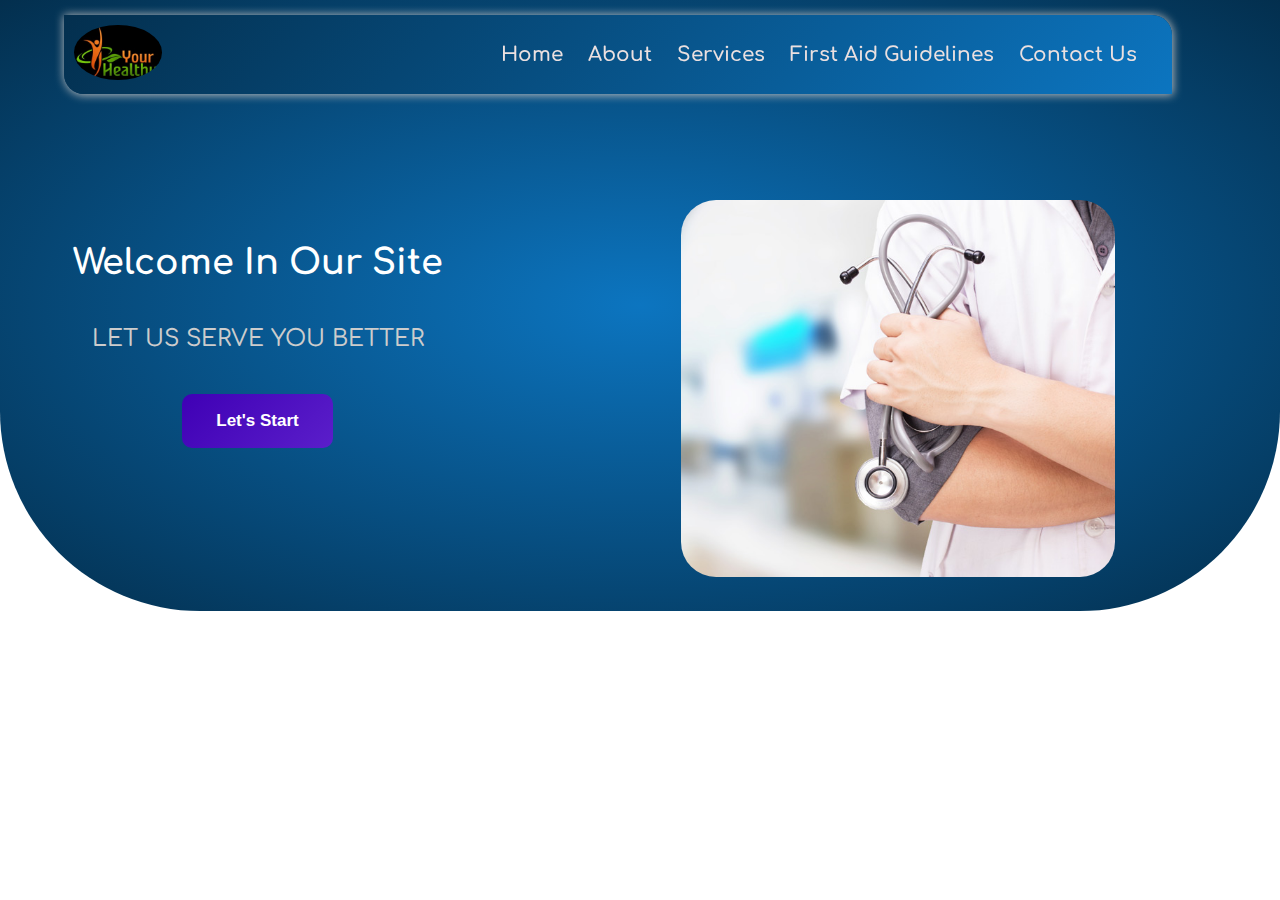
<file: index.html>
<!DOCTYPE html>
<html id="html" dir="ltr" lang="en">
<head>
    <meta charset="UTF-8">
    <meta name="viewport" content="width=device-width, initial-scale=1.0">
    <title>Document</title>
    <link rel="preconnect" href="https://fonts.googleapis.com">
    <link rel="preconnect" href="https://fonts.gstatic.com" crossorigin>
    <link href="https://fonts.googleapis.com/css2?family=Caprasimo&family=Comfortaa:wght@600;700&display=swap" rel="stylesheet">
    <link rel="stylesheet" href="css/all.min.css">
    <link rel="stylesheet" href="css/style.css">
</head>
<body>
    <!-- Start of Header & NavBar Section -->
  
    <div class="header">
        <div class="nav">
            <div class="logo">
                <img src="images/WhatsApp Image 2023-12-17 at 15.06.01_c4fdcc76.jpg" alt="">
            </div>
            <div class="links">
                <a href="">Home</a>
                <a href="">About</a>
                <!-- <a href="">More</a> -->
                <a href="">Services</a>
                <a href="">First Aid Guidelines</a>
                <a href="">Contact Us</a>
            </div>
        </div>
        <div class="nav second_nav">
            <div class="logo">
                <img src="images/WhatsApp Image 2023-12-17 at 15.06.01_c4fdcc76.jpg" alt="">
            </div>
            <div class="bars">
                <i id="bar_icon" class="fas fa-bars"></i>
            </div>
        </div>

        <div id="second_nav_links" class="second_nav_links">
            <a href="">Home</a>
            <a href="">About</a>
            <!-- <a href="">More</a> -->
            <a href="">Services</a>
            <a href="">First Aid Guidelines</a>
            <a href="">Contact Us</a>
        </div>
        
        <div class="content">
            <div class="left">
                <h1>Welcome in Our Site</h1>
                <p>LET US SERVE YOU BETTER </p>
                <button>Let's Start</button>
            </div>
            <div class="right">
                <img src="images/header.jpg" alt="">
            </div>
        </div>
    </div> 

    <!-- End of Header & NavBar Section -->


    <!-- Start of first section in home page Section -->

    <!-- <div class="home_section1">
        
        <div class="con">
            <div class="top">
                <h2>LET US SERVE YOU BETTER</h2>
                <img src="images/line.png" alt="">
                <img src="images/line.png" alt="">
            </div>
        </div>

        <div class="content">
            <div class="left">
                <div class="over_left">
                    <h2>Our <br> Srevices</h2>
                </div>
            </div>
            <div class="right">
                <div class="top">
                    <div class="left">
                        <div class="over">
                            <h2>Hospitals</h2>
                        </div>
                    </div>
                    <div class="right">
                        <div class="over">
                            <h2>Pharmacies</h2>
                        </div>
                    </div>
                </div>
                <div class="bottom">
                    <div class="left">
                        <div class="over">
                            <h2>Doctors</h2>
                        </div>
                    </div>
                    <div class="right">
                        <div class="over">
                            <h2>Awarence</h2>
                        </div>
                    </div>
                </div>
            </div>
        </div>

    </div> -->

    <!-- End of first section in home page Section -->


    <script src="js/jquery-3.5.1.min.js"></script>
    <script src="js/main.js"></script>
</body>
</html>
</file>
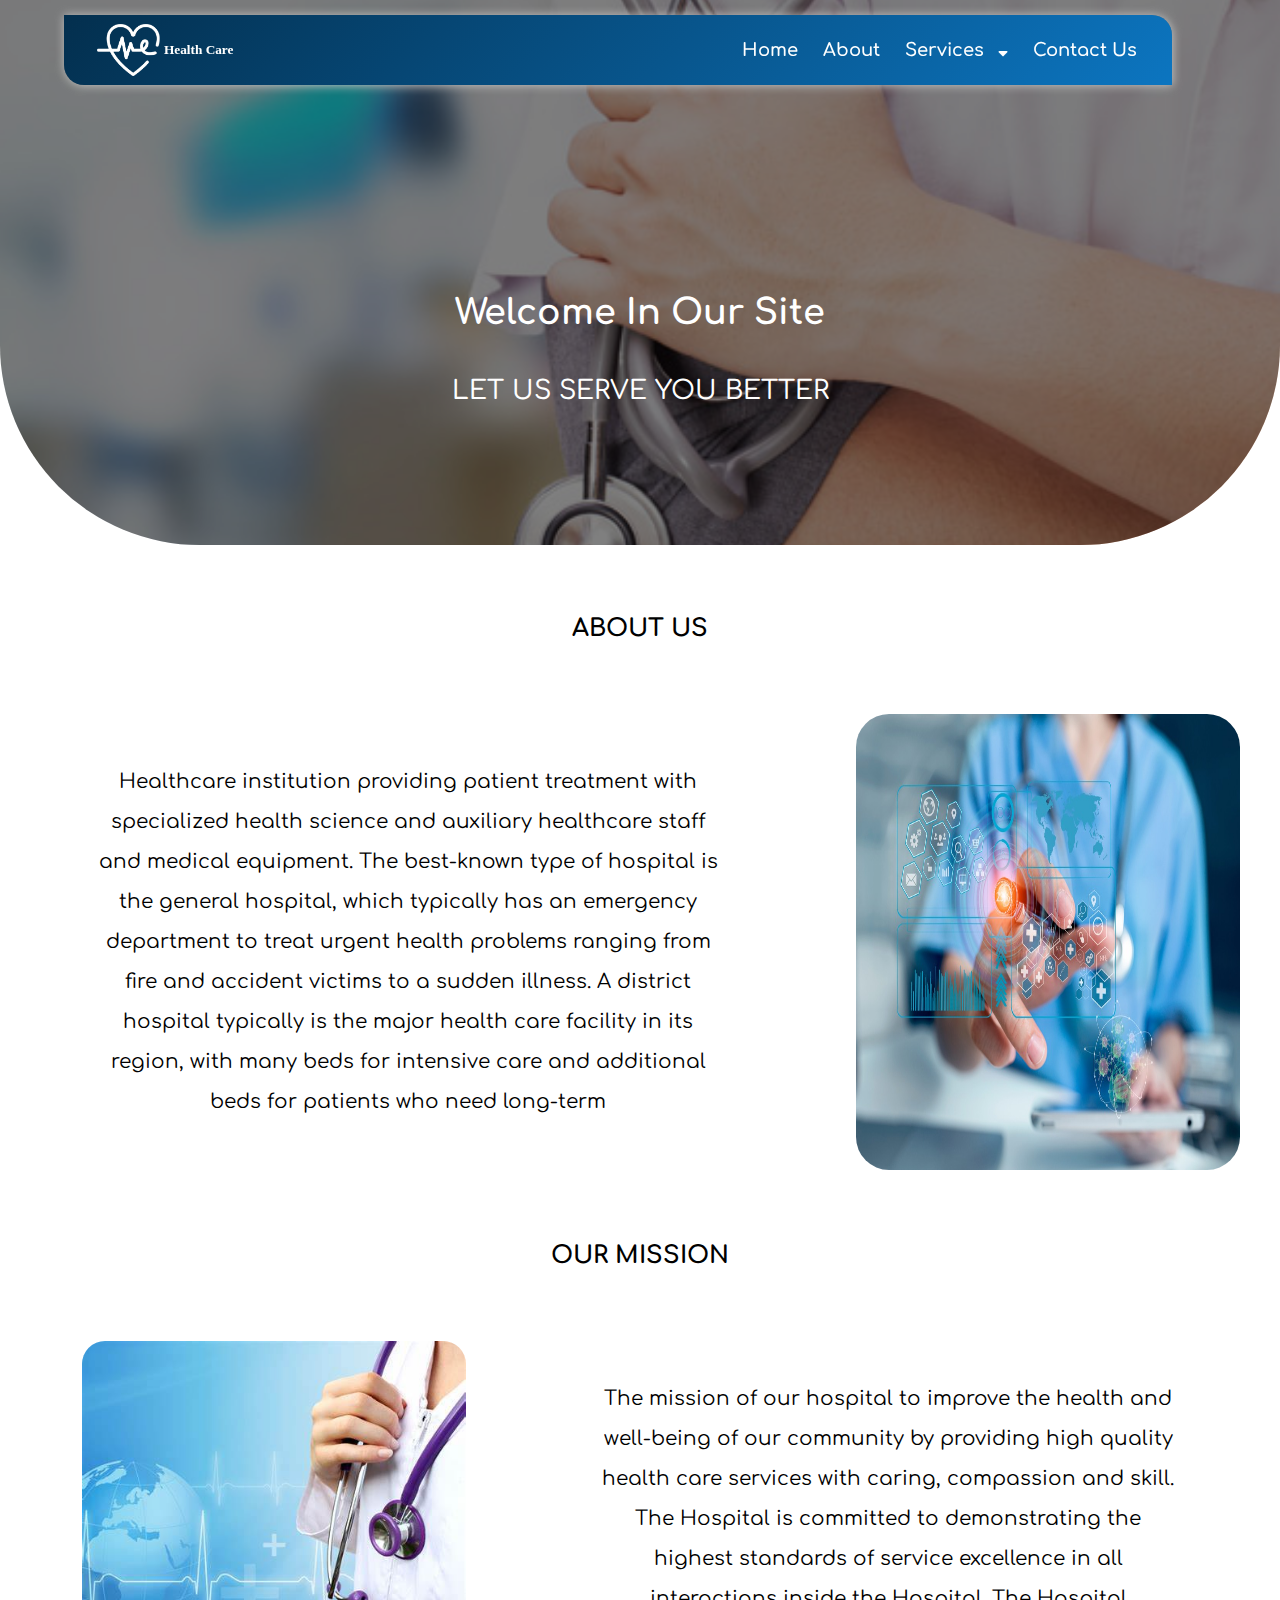
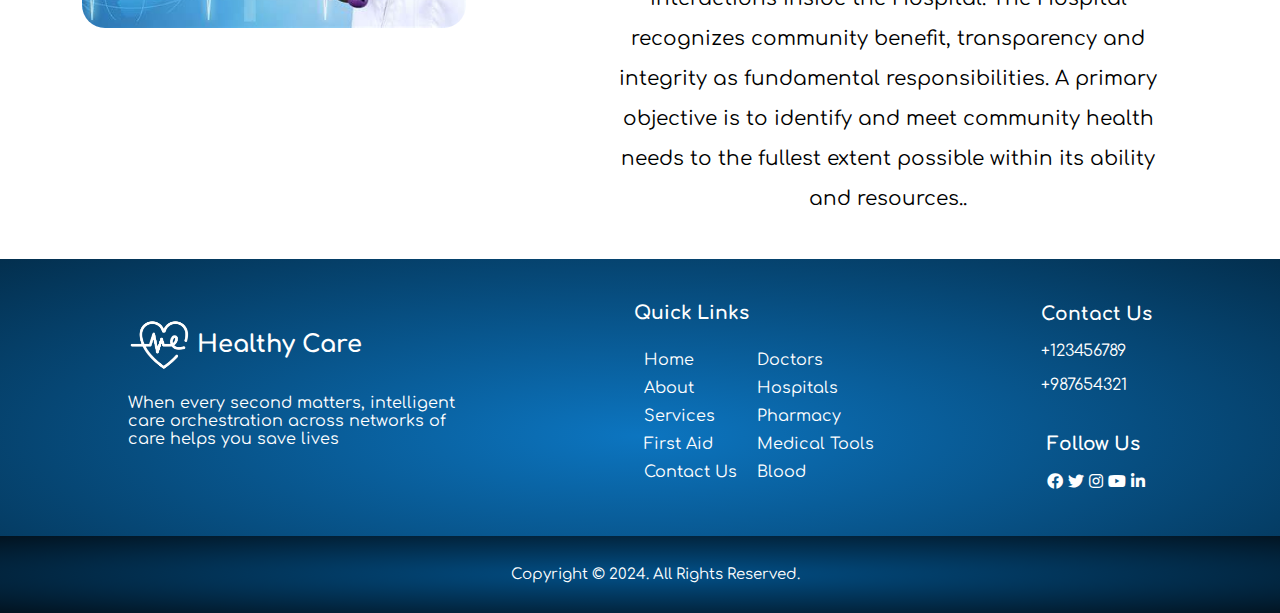
<file: pages/about.html>
<!DOCTYPE html>
<html id="html" dir="ltr" lang="en">
<head>
    <meta charset="UTF-8">
    <meta name="viewport" content="width=device-width, initial-scale=1.0">
    <title>About</title>
    <link rel="preconnect" href="https://fonts.googleapis.com">
    <link rel="preconnect" href="https://fonts.gstatic.com" crossorigin>
    <link href="https://fonts.googleapis.com/css2?family=Caprasimo&family=Comfortaa:wght@600;700&display=swap" rel="stylesheet">
    <link rel="stylesheet" href="../css/all.min.css">
    <link rel="stylesheet" href="../css/header.css">
    <link rel="stylesheet" href="../css/about.style.css">
    <link rel="stylesheet" href="../css/footer.css">
</head>
<body>
    <!-- Start of Header & NavBar Section -->
  
    <div class="header">
        <div class="nav">
            <div class="logo">
                <img src="../img/WhatsApp_Image_2024-02-07_at_11.57.30_325224f0-removebg-preview.png">
                <h5>Health Care</h5>
            </div>
            <i id="bar_icon" class="fas fa-bars"></i>
            <div class="links">
                <a href="../index.html">Home</a>
                <a href="about.html">About</a>
                <!-- <a href="">More</a> -->
                <div class="serv-link">
                    <a href="#services">Services</a>
                    <i class="fas fa-sort-down"></i>
                
                    <ul class="drop-down">
                        <li><a href="first-aid.html">First Aid</a></li>
                        <li><a href="medical-tools.html">Medical Tools</a></li>
                        <li><a href="doctor.html">Doctor</a></li>
                        <li><a href="pharmacy.html">Pharmacy</a></li>
                        <li><a href="blood.html">Blood</a></li>
                        <li><a href="hospital.html">Hospital</a></li>
                    </ul>
                </div>
                <a href="contact.html">Contact Us</a>
            </div>
        </div>
        
        <div class="content">
            <div class="left">
                <h1>Welcome in Our Site</h1>
                <p>LET US SERVE YOU BETTER </p>
            </div>
        </div>
    </div>

    
     <!-- about -->
     <div class="sesion1">
        <h2 class="h2-sesion1">ABOUT US</h2>


    </div>

      <div class="about">
        <div class="overlay"></div>
        

      
        <p class="p_about">
        Healthcare institution providing patient treatment with specialized health science and auxiliary healthcare staff and medical equipment. The best-known type of hospital is the general hospital, which typically has an emergency department to treat urgent health problems ranging from fire and accident victims to a sudden illness. A district hospital typically is the major health care facility in its region, with many beds for intensive care and  additional beds for patients who need long-term
        </p>
      


        <div class="about_img">
            <img class="img_about" src="../img/R.jpg" alt="">

        </div>

      </div>
       
        <!-- our mission -->

        <div class="sesion1">
            <h2 class="h2-sesion1">OUR MISSION</h2>
    
    
        </div>
    
        <div class="about_sesion2">
            <div class="overlay"></div>
           
           <div class="about-img">
            <img class="img-sesion2" src="../img/OIP.jpg" alt=""***>
           </div>
            

            <div class="right">
                <p class="p-sesion2-div2">The mission of our hospital to improve the health and well-being of our community by providing high quality health care services with caring, compassion and skill.
    
    
                    
                    The Hospital is committed to demonstrating the highest standards  of  service  excellence  in  all  interactions
                    
                    inside the Hospital.
                    
                    The Hospital recognizes community benefit, transparency and integrity as fundamental responsibilities.  A primary objective is to identify and meet community  health needs  to  the fullest  extent  possible within  its  ability and resources..
                </p>
            
            </div>
        </div>
        <footer>
            <nav>
                <div class="opp">
                    <div class="logo">
                        <div>
                            <img src="../img/WhatsApp_Image_2024-02-07_at_11.57.30_325224f0-removebg-preview.png" alt="" />
                            <h2>Healthy Care</h2>
                        </div>
                        <p>When every second matters, intelligent care orchestration across networks of care helps you save lives</p>
                    </div>
                    <div class="link-title">
                        <h3>Quick Links</h3>
                        <div class="links">
                            <div class="link">
                                <a href="../index.html">Home</a>
                                <a href="about.html">About</a><a href="">Services</a>
                                <a href="first-aid.html">First Aid</a>
                                <a href="contact.html">Contact Us</a>
                            </div>
                            <div class="link2">
                                <a href="doctor.html">Doctors</a>
                                <a href="hospital.html">Hospitals</a>
                                <a href="pharmacy.html">Pharmacy</a>
                                <a href="medical-tools.html">Medical Tools</a>
                                <a href="blood.html">Blood</a>
                            </div>
                        </div>
                    </div>
                    <div class="contact">
                        <div class="numbers">
                            <h3>Contact Us</h3>
                            <div class="number">
                                <p>+123456789</p>
                                <p>+987654321</p>
                            </div>
                        </div>
                        <div class="social">
                            <h3>Follow Us</h3>
                            <div class="media">
                                <i class="fab fa-facebook"></i>
                                <i class="fab fa-twitter"></i>
                                <i class="fab fa-instagram"></i>
                                <i class="fab fa-youtube"></i>
                                <i class="fab fa-linkedin-in"></i>
                            </div>
                        </div>
                    </div>
                </div>
            </nav>
            <div class="copyrite">
                <p>Copyright © 2024. All Rights Reserved.</p>
            </div>
        </footer>
       

    <script src="../js/main.js"></script>
</body>
</html>
</file>
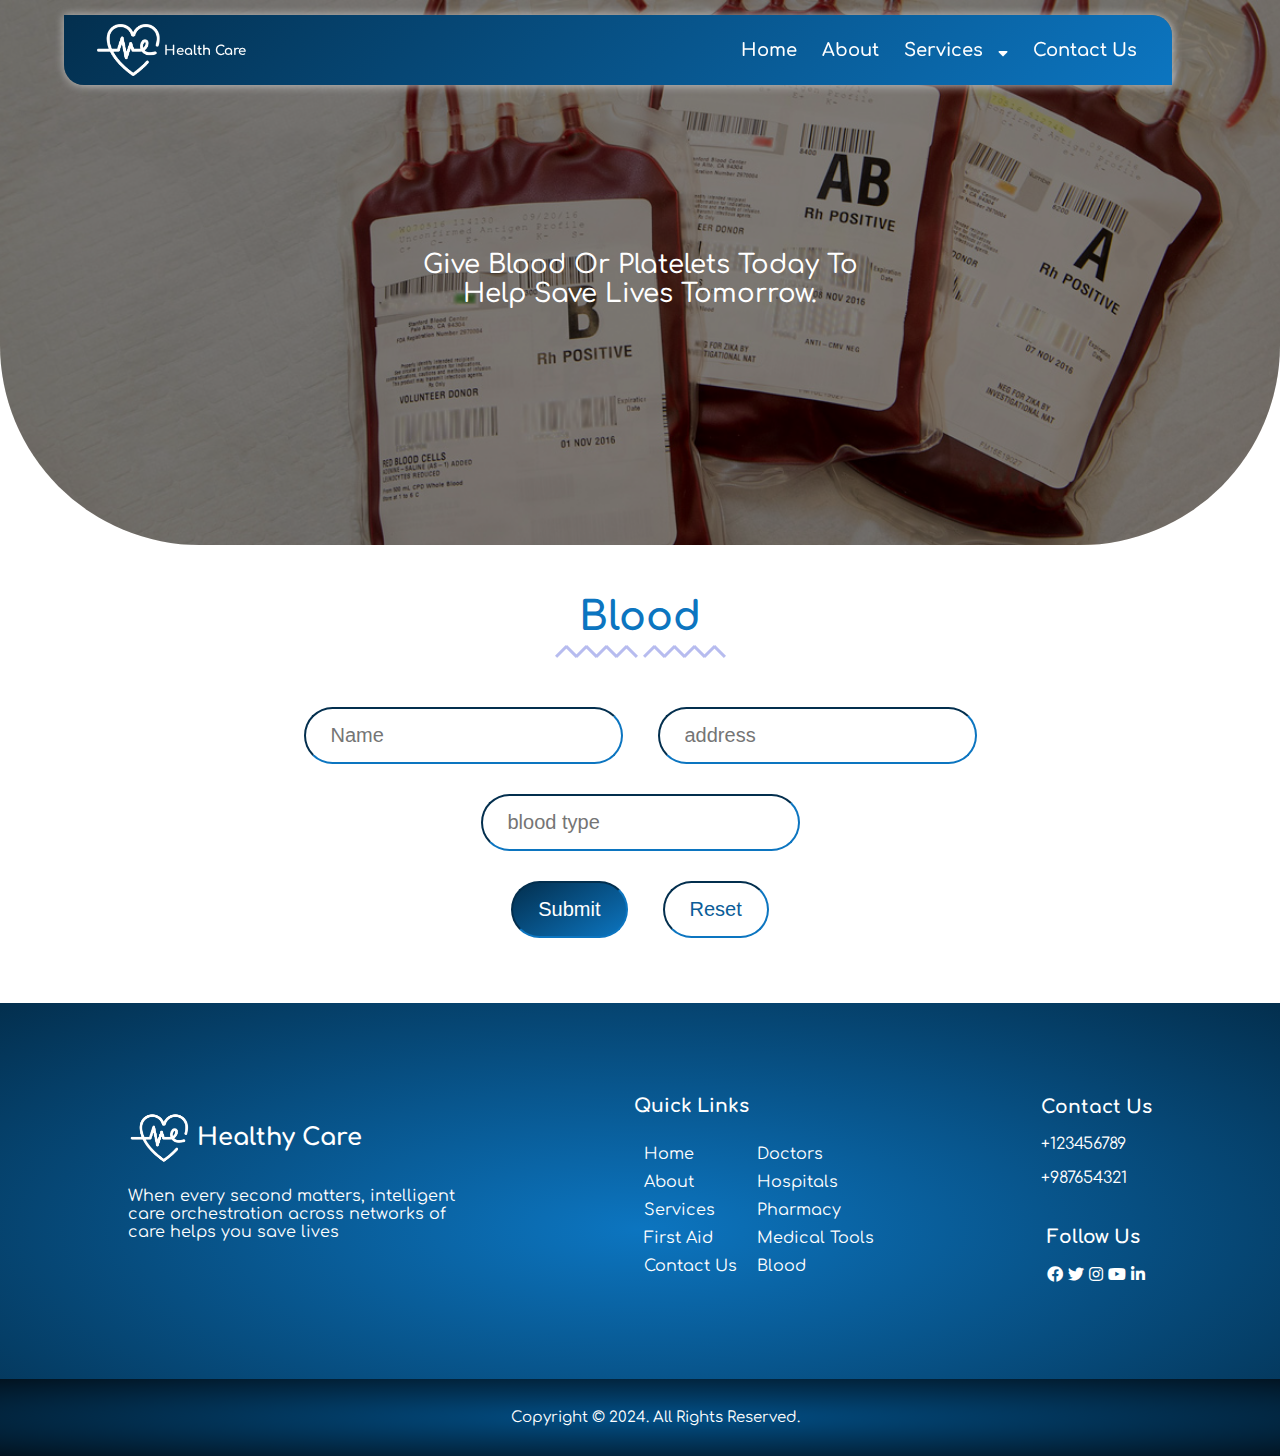
<file: pages/blood.html>
<!DOCTYPE html>
<html lang="en">

<head>
    <meta charset="UTF-8" />
    <meta name="viewport" content="width=device-width, initial-scale=1.0" />
    <title>Blood</title>
    <link rel="preconnect" href="https://fonts.googleapis.com" />
    <link rel="preconnect" href="https://fonts.gstatic.com" crossorigin />
    <link href="https://fonts.googleapis.com/css2?family=Comfortaa:wght@300;400;500;600;700&display=swap"
        rel="stylesheet" />
    <link rel="preconnect" href="https://fonts.googleapis.com" />
    <link rel="preconnect" href="https://fonts.gstatic.com" crossorigin />
    <link href="https://fonts.googleapis.com/css2?family=Caprasimo&family=Comfortaa:wght@600;700&display=swap"
        rel="stylesheet" />
    <link rel="stylesheet" href="../css/all.min.css" />
    <link rel="stylesheet" href="../css/header.css">
    <link rel="stylesheet" href="../css/blood.css" />
    <link rel="stylesheet" href="../css/footer.css">
</head>

<body>
    <div class="header">
        <div class="nav">
            <div class="logo">
                <img src="../img/WhatsApp_Image_2024-02-07_at_11.57.30_325224f0-removebg-preview.png">
                <h5>Health Care</h5>
            </div>
            <i id="bar_icon" class="fas fa-bars"></i>
            <div class="links">
                <a href="../index.html">Home</a>
                <a href="about.html">About</a>
                <!-- <a href="">More</a> -->
                <div class="serv-link">
                    <a href="#services">Services</a>
                    <i class="fas fa-sort-down"></i>
                
                    <ul class="drop-down">
                        <li><a href="first-aid.html">First Aid</a></li>
                        <li><a href="medical-tools.html">Medical Tools</a></li>
                        <li><a href="doctor.html">Doctor</a></li>
                        <li><a href="pharmacy.html">Pharmacy</a></li>
                        <li><a href="blood.html">Blood</a></li>
                        <li><a href="hospital.html">Hospital</a></li>
                    </ul>
                </div>
                <a href="contact.html">Contact Us</a>
            </div>
        </div>
        
        <div class="content">
            <div class="left">
                <p>Give blood or platelets today to help save lives tomorrow.
                </p>
            </div>
        </div>
    </div>
    <section class="blood">
        <div class="title-blood">
            <h2>Blood</h2>
            <div class="img">
                <img src="../img/line.png" alt="" />
                <img src="../img/line.png" alt="" />
            </div>
        </div>
        <form>
            <div class="div1">
                <input type="text" placeholder="Name" />
                <input type="text" placeholder="address" />
            </div>
            <div class="div2">
                <input type="text" placeholder="blood type" />
            </div>
            <div class="div3">
                <input type="button" value="Submit" class="input" />
                <input type="reset" class="reset" />
            </div>
        </form>
    </section>
    <footer>
        <nav>
            <div class="opp">
                <div class="logo">
                    <div>
                        <img src="../img/WhatsApp_Image_2024-02-07_at_11.57.30_325224f0-removebg-preview.png" alt="" />
                        <h2>Healthy Care</h2>
                    </div>
                    <p>When every second matters, intelligent care orchestration across networks of care helps you save lives</p>
                </div>
                <div class="link-title">
                    <h3>Quick Links</h3>
                    <div class="links">
                        <div class="link">
                            <a href="../index.html">Home</a>
                            <a href="about.html">About</a><a href="">Services</a>
                            <a href="first-aid.html">First Aid</a>
                            <a href="contact.html">Contact Us</a>
                        </div>
                        <div class="link2">
                            <a href="doctor.html">Doctors</a>
                            <a href="hospital.html">Hospitals</a>
                            <a href="pharmacy.html">Pharmacy</a>
                            <a href="medical-tools.html">Medical Tools</a>
                            <a href="blood.html">Blood</a>
                        </div>
                    </div>
                </div>
                <div class="contact">
                    <div class="numbers">
                        <h3>Contact Us</h3>
                        <div class="number">
                            <p>+123456789</p>
                            <p>+987654321</p>
                        </div>
                    </div>
                    <div class="social">
                        <h3>Follow Us</h3>
                        <div class="media">
                            <i class="fab fa-facebook"></i>
                            <i class="fab fa-twitter"></i>
                            <i class="fab fa-instagram"></i>
                            <i class="fab fa-youtube"></i>
                            <i class="fab fa-linkedin-in"></i>
                        </div>
                    </div>
                </div>
            </div>
        </nav>
        <div class="copyrite">
            <p>Copyright © 2024. All Rights Reserved.</p>
        </div>
    </footer>
    <script src="../js/main.js"></script>
</body>

</html>
</file>
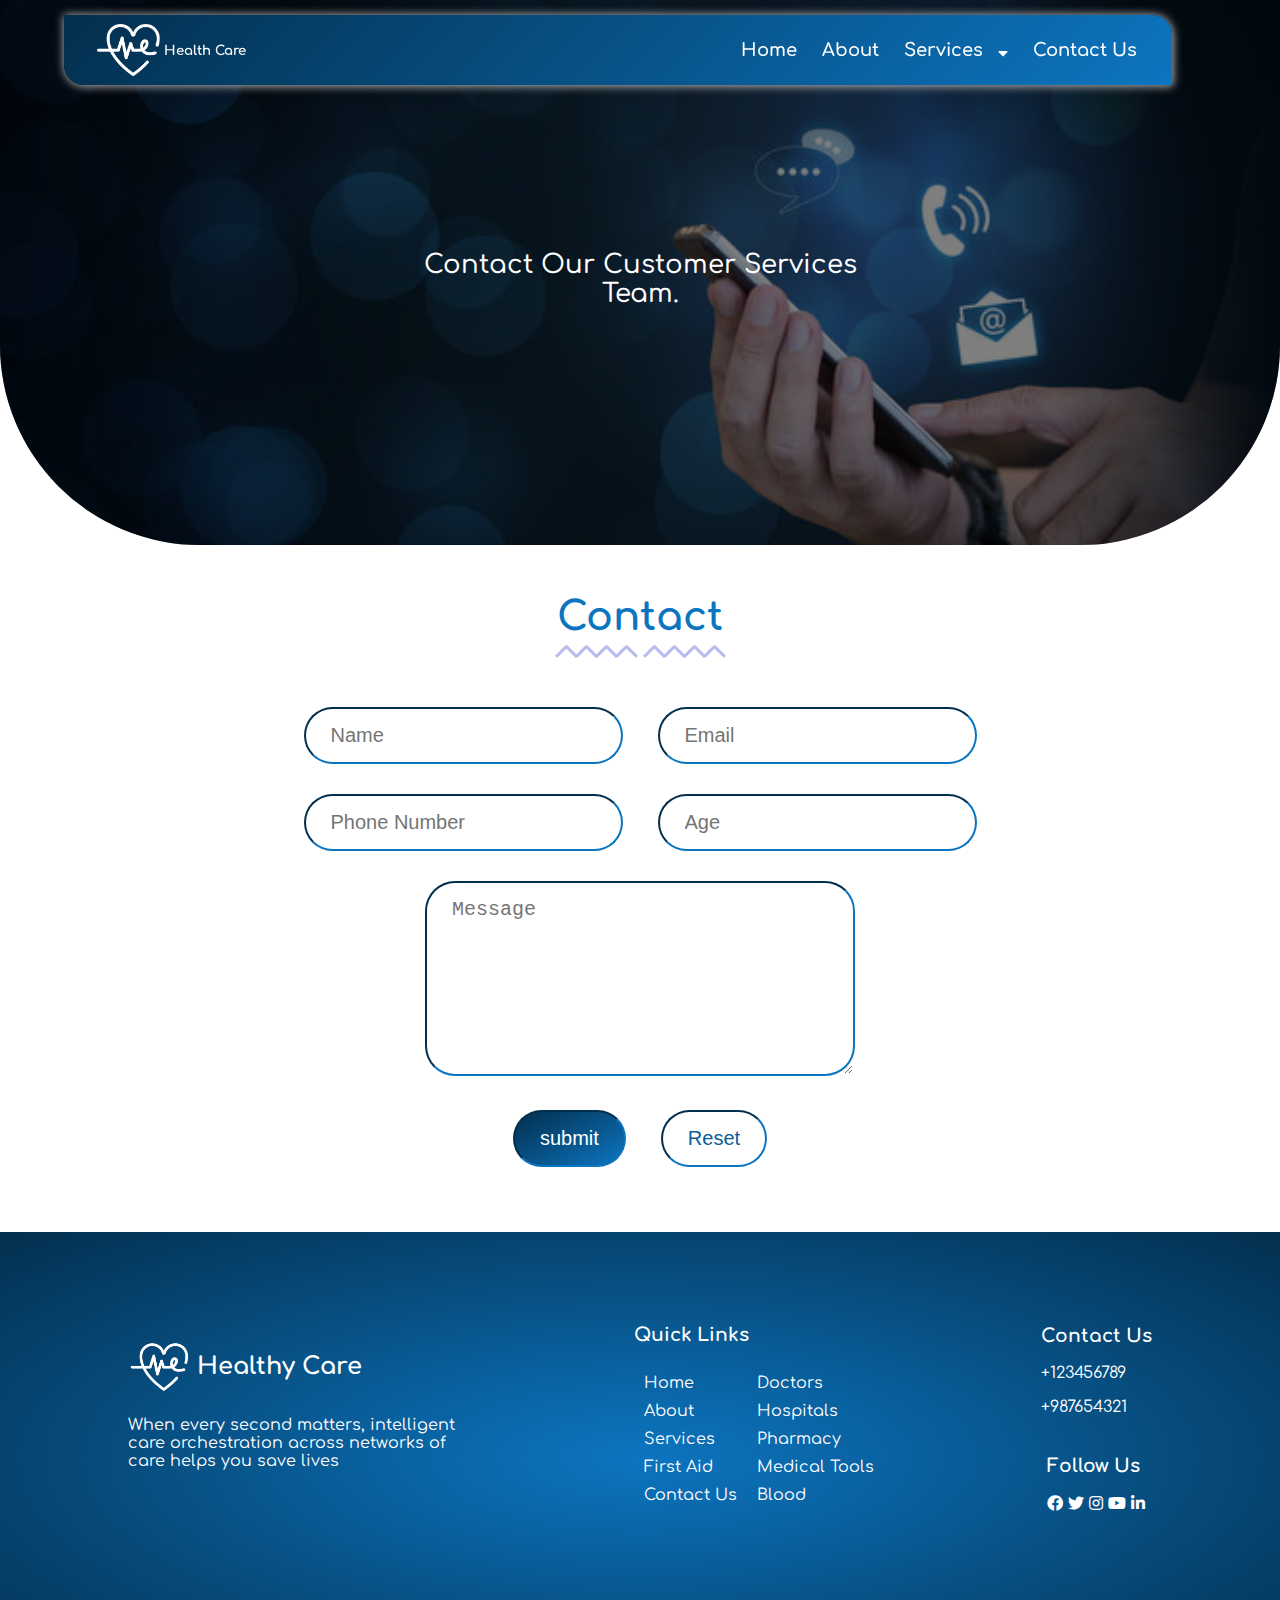
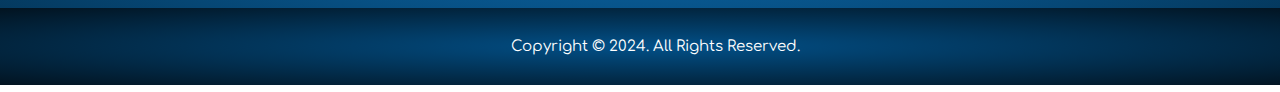
<file: pages/contact.html>
<!DOCTYPE html>
<html lang="en">
<head>
    <meta charset="UTF-8">
    <meta name="viewport" content="width=device-width, initial-scale=1.0">
    <title>Contact</title>
    <link rel="stylesheet" href="../css/blood.css">
    <link rel="preconnect" href="https://fonts.googleapis.com">
    <link rel="preconnect" href="https://fonts.gstatic.com" crossorigin>
    <link href="https://fonts.googleapis.com/css2?family=Comfortaa:wght@300;400;500;600;700&display=swap" rel="stylesheet">
    <link rel="preconnect" href="https://fonts.googleapis.com">
    <link rel="preconnect" href="https://fonts.gstatic.com" crossorigin>
    <link href="https://fonts.googleapis.com/css2?family=Caprasimo&family=Comfortaa:wght@600;700&display=swap" rel="stylesheet">
    <link rel="stylesheet" href="../css/all.min.css">
    <link rel="stylesheet" href="../css/header.css">
    <link rel="stylesheet" href="../css/contact.css">
    <link rel="stylesheet" href="../css/footer.css">
</head>
<body>
    <div class="header">
        <div class="nav">
            <div class="logo">
                <img src="../img/WhatsApp_Image_2024-02-07_at_11.57.30_325224f0-removebg-preview.png">
                <h5>Health Care</h5>
            </div>
            <i id="bar_icon" class="fas fa-bars"></i>
            <div class="links">
                <a href="../index.html">Home</a>
                <a href="about.html">About</a>
                <!-- <a href="">More</a> -->
                <div class="serv-link">
                    <a href="#services">Services</a>
                    <i class="fas fa-sort-down"></i>
                
                    <ul class="drop-down">
                        <li><a href="first-aid.html">First Aid</a></li>
                        <li><a href="medical-tools.html">Medical Tools</a></li>
                        <li><a href="doctor.html">Doctor</a></li>
                        <li><a href="pharmacy.html">Pharmacy</a></li>
                        <li><a href="blood.html">Blood</a></li>
                        <li><a href="hospital.html">Hospital</a></li>
                    </ul>
                </div>
                <a href="contact.html">Contact Us</a>
            </div>
        </div>
        
        <div class="content">
            <div class="left">
                <p>contact our customer services team.
                </p>
            </div>
        </div>
    </div>
    <section class="contact">
        <div class="title-contact">
            <h2>Contact</h2>
            <div class="img">
                <img src="../img/line.png" alt="">
                <img src="../img/line.png" alt="">
            </div>
            <div class="form2">
                <form>
                    <div class="input-contact">
                        <input type="text" placeholder="Name" required>
                        <input type="email" placeholder="Email" required>
                    </div>
                    <div class="input-contact-1">
                        <input type="text" placeholder="Phone Number" required>
                        <input type="number" placeholder="Age" required>
                    </div>
                    <div class="message">
                        <textarea name="" cols="30" rows="7" placeholder="Message" required></textarea>
                    </div>
                    <div class="submit-contact">
                        <input type="button"value="submit" class="SUbmit-contact-2">
                        <input type="reset" class="reset-contact-2">
                    </div>
                </form>
            </div>
        </div>
    </section>
    <footer>
        <nav>
            <div class="opp">
                <div class="logo">
                    <div>
                        <img src="../img/WhatsApp_Image_2024-02-07_at_11.57.30_325224f0-removebg-preview.png" alt="" />
                        <h2>Healthy Care</h2>
                    </div>
                    <p>When every second matters, intelligent care orchestration across networks of care helps you save lives</p>
                </div>
                <div class="link-title">
                    <h3>Quick Links</h3>
                    <div class="links">
                        <div class="link">
                            <a href="../index.html">Home</a>
                            <a href="about.html">About</a><a href="">Services</a>
                            <a href="first-aid.html">First Aid</a>
                            <a href="contact.html">Contact Us</a>
                        </div>
                        <div class="link2">
                            <a href="doctor.html">Doctors</a>
                            <a href="hospital.html">Hospitals</a>
                            <a href="pharmacy.html">Pharmacy</a>
                            <a href="medical-tools.html">Medical Tools</a>
                            <a href="blood.html">Blood</a>
                        </div>
                    </div>
                </div>
                <div class="contact">
                    <div class="numbers">
                        <h3>Contact Us</h3>
                        <div class="number">
                            <p>+123456789</p>
                            <p>+987654321</p>
                        </div>
                    </div>
                    <div class="social">
                        <h3>Follow Us</h3>
                        <div class="media">
                            <i class="fab fa-facebook"></i>
                            <i class="fab fa-twitter"></i>
                            <i class="fab fa-instagram"></i>
                            <i class="fab fa-youtube"></i>
                            <i class="fab fa-linkedin-in"></i>
                        </div>
                    </div>
                </div>
            </div>
        </nav>
        <div class="copyrite">
            <p>Copyright © 2024. All Rights Reserved.</p>
        </div>
    </footer>
    <script src="../js/main.js"></script>
</body>
</html>
</file>
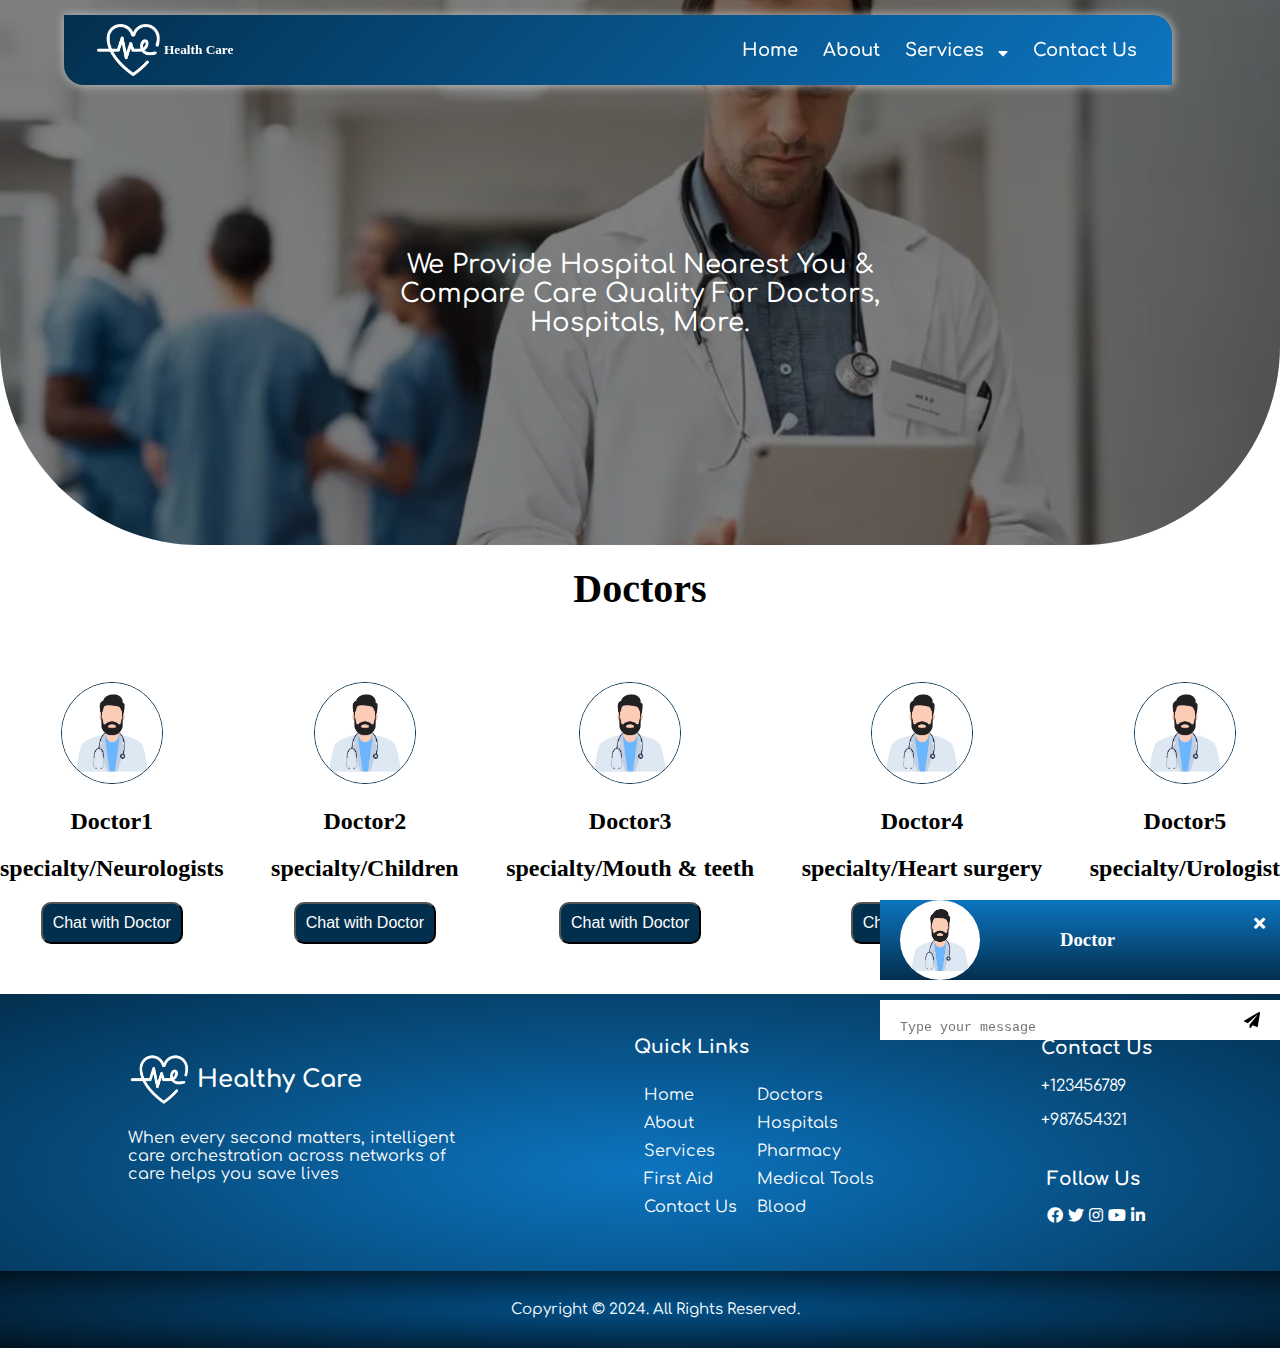
<file: pages/doctor.html>
<!DOCTYPE html>
<html id="html" dir="ltr" lang="en">

<head>
    <meta charset="UTF-8">
    <meta name="viewport" content="width=device-width, initial-scale=1.0">
    <title>Doctor</title>
    <link rel="preconnect" href="https://fonts.googleapis.com">
    <link rel="preconnect" href="https://fonts.gstatic.com" crossorigin>
    <link href="https://fonts.googleapis.com/css2?family=Caprasimo&family=Comfortaa:wght@600;700&display=swap"
        rel="stylesheet">
    <link rel="stylesheet" href="../css/all.min.css">
    <link rel="stylesheet" href="../css/header.css">
    <link rel="stylesheet" href="../css/doctor.style.css">
    <link rel="stylesheet" href="../css/footer.css">
</head>

<body>
    <div class="header">
        <div class="nav">
            <div class="logo">
                <img src="../img/WhatsApp_Image_2024-02-07_at_11.57.30_325224f0-removebg-preview.png">
                <h5>Health Care</h5>
            </div>
            <i id="bar_icon" class="fas fa-bars"></i>
            <div class="links">
                <a href="../index.html">Home</a>
                <a href="about.html">About</a>
                <!-- <a href="">More</a> -->
                <div class="serv-link">
                    <a href="#services">Services</a>
                    <i class="fas fa-sort-down"></i>
                
                    <ul class="drop-down">
                        <li><a href="first-aid.html">First Aid</a></li>
                        <li><a href="medical-tools.html">Medical Tools</a></li>
                        <li><a href="doctor.html">Doctor</a></li>
                        <li><a href="pharmacy.html">Pharmacy</a></li>
                        <li><a href="blood.html">Blood</a></li>
                        <li><a href="hospital.html">Hospital</a></li>
                    </ul>
                </div>
                <a href="contact.html">Contact Us</a>
            </div>
        </div>
        
        <div class="content">
            <div class="left">
                <p>we provide hospital nearest you & compare care quality for doctors, hospitals, more.</p>
            </div>
        </div>
    </div>
    <div class="doctors">
        <h2 class="h2_doctors">Doctors</h2>
    </div>
    <div class="img_for_doctors">
        <div class="div1"><img class="img1"
                src="../img/avatar-bearded-doctor-doctor-with-stethoscope-vector-illustrationxa_276184-31.avif"
                alt="???">
            <h2>Doctor1</h2>
            <h2>specialty/Neurologists</h2><button class="b_doctor" id="b-doctor">Chat with Doctor</button>
        </div>
        <div class="div1">
            <div class="overlay2"></div><img class="img1"
                src="../img/avatar-bearded-doctor-doctor-with-stethoscope-vector-illustrationxa_276184-31.avif"
                alt="???">
            <h2>Doctor2</h2>
            <h2>specialty/Children</h2><button class="b_doctor" id="b-doctor2">Chat with Doctor</button>
        </div>
        <div class="div1"><img class="img1"
                src="../img/avatar-bearded-doctor-doctor-with-stethoscope-vector-illustrationxa_276184-31.avif"
                alt="???">
            <h2>Doctor3</h2>
            <h2>specialty/Mouth & teeth</h2><button class="b_doctor" id="b-doctor3">Chat with Doctor</button>
        </div>
        <div class="div1"><img class="img1"
                src="../img/avatar-bearded-doctor-doctor-with-stethoscope-vector-illustrationxa_276184-31.avif"
                alt="???">
            <h2>Doctor4</h2>
            <h2>specialty/Heart surgery</h2><button class="b_doctor" id="b-doctor4">Chat with Doctor</button>
        </div>
        <div class="div1"><img class="img1"
                src="../img/avatar-bearded-doctor-doctor-with-stethoscope-vector-illustrationxa_276184-31.avif"
                alt="???">
            <h2>Doctor5</h2>
            <h2>specialty/Urologist</h2><button class="b_doctor" id="b-doctor5">Chat with Doctor</button>
        </div>
    </div>
    <div class="chat" id="chat">
        <div class="header2"><img
                src="../img/avatar-bearded-doctor-doctor-with-stethoscope-vector-illustrationxa_276184-31.avif"
                alt="???">
            <h3>Doctor</h3><i class="fas fa-times" id="close-chat"></i>
        </div>
        <div class="message-area"></div>
        <div class="chat-foot">
            <form><textarea placeholder="Type your message" id="text-area"></textarea><i class="fas fa-paper-plane" id="send"></i></form>
        </div>
    </div>
    
    <footer>
        <nav>
            <div class="opp">
                <div class="logo">
                    <div>
                        <img src="../img/WhatsApp_Image_2024-02-07_at_11.57.30_325224f0-removebg-preview.png" alt="" />
                        <h2>Healthy Care</h2>
                    </div>
                    <p>When every second matters, intelligent care orchestration across networks of care helps you save lives</p>
                </div>
                <div class="link-title">
                    <h3>Quick Links</h3>
                    <div class="links">
                        <div class="link">
                            <a href="../index.html">Home</a>
                            <a href="about.html">About</a><a href="">Services</a>
                            <a href="first-aid.html">First Aid</a>
                            <a href="contact.html">Contact Us</a>
                        </div>
                        <div class="link2">
                            <a href="doctor.html">Doctors</a>
                            <a href="hospital.html">Hospitals</a>
                            <a href="pharmacy.html">Pharmacy</a>
                            <a href="medical-tools.html">Medical Tools</a>
                            <a href="blood.html">Blood</a>
                        </div>
                    </div>
                </div>
                <div class="contact">
                    <div class="numbers">
                        <h3>Contact Us</h3>
                        <div class="number">
                            <p>+123456789</p>
                            <p>+987654321</p>
                        </div>
                    </div>
                    <div class="social">
                        <h3>Follow Us</h3>
                        <div class="media">
                            <i class="fab fa-facebook"></i>
                            <i class="fab fa-twitter"></i>
                            <i class="fab fa-instagram"></i>
                            <i class="fab fa-youtube"></i>
                            <i class="fab fa-linkedin-in"></i>
                        </div>
                    </div>
                </div>
            </div>
        </nav>
        <div class="copyrite">
            <p>Copyright © 2024. All Rights Reserved.</p>
        </div>
    </footer>
    <script src="../js/main.js"></script>

    </script>
</body>

</html>
</file>
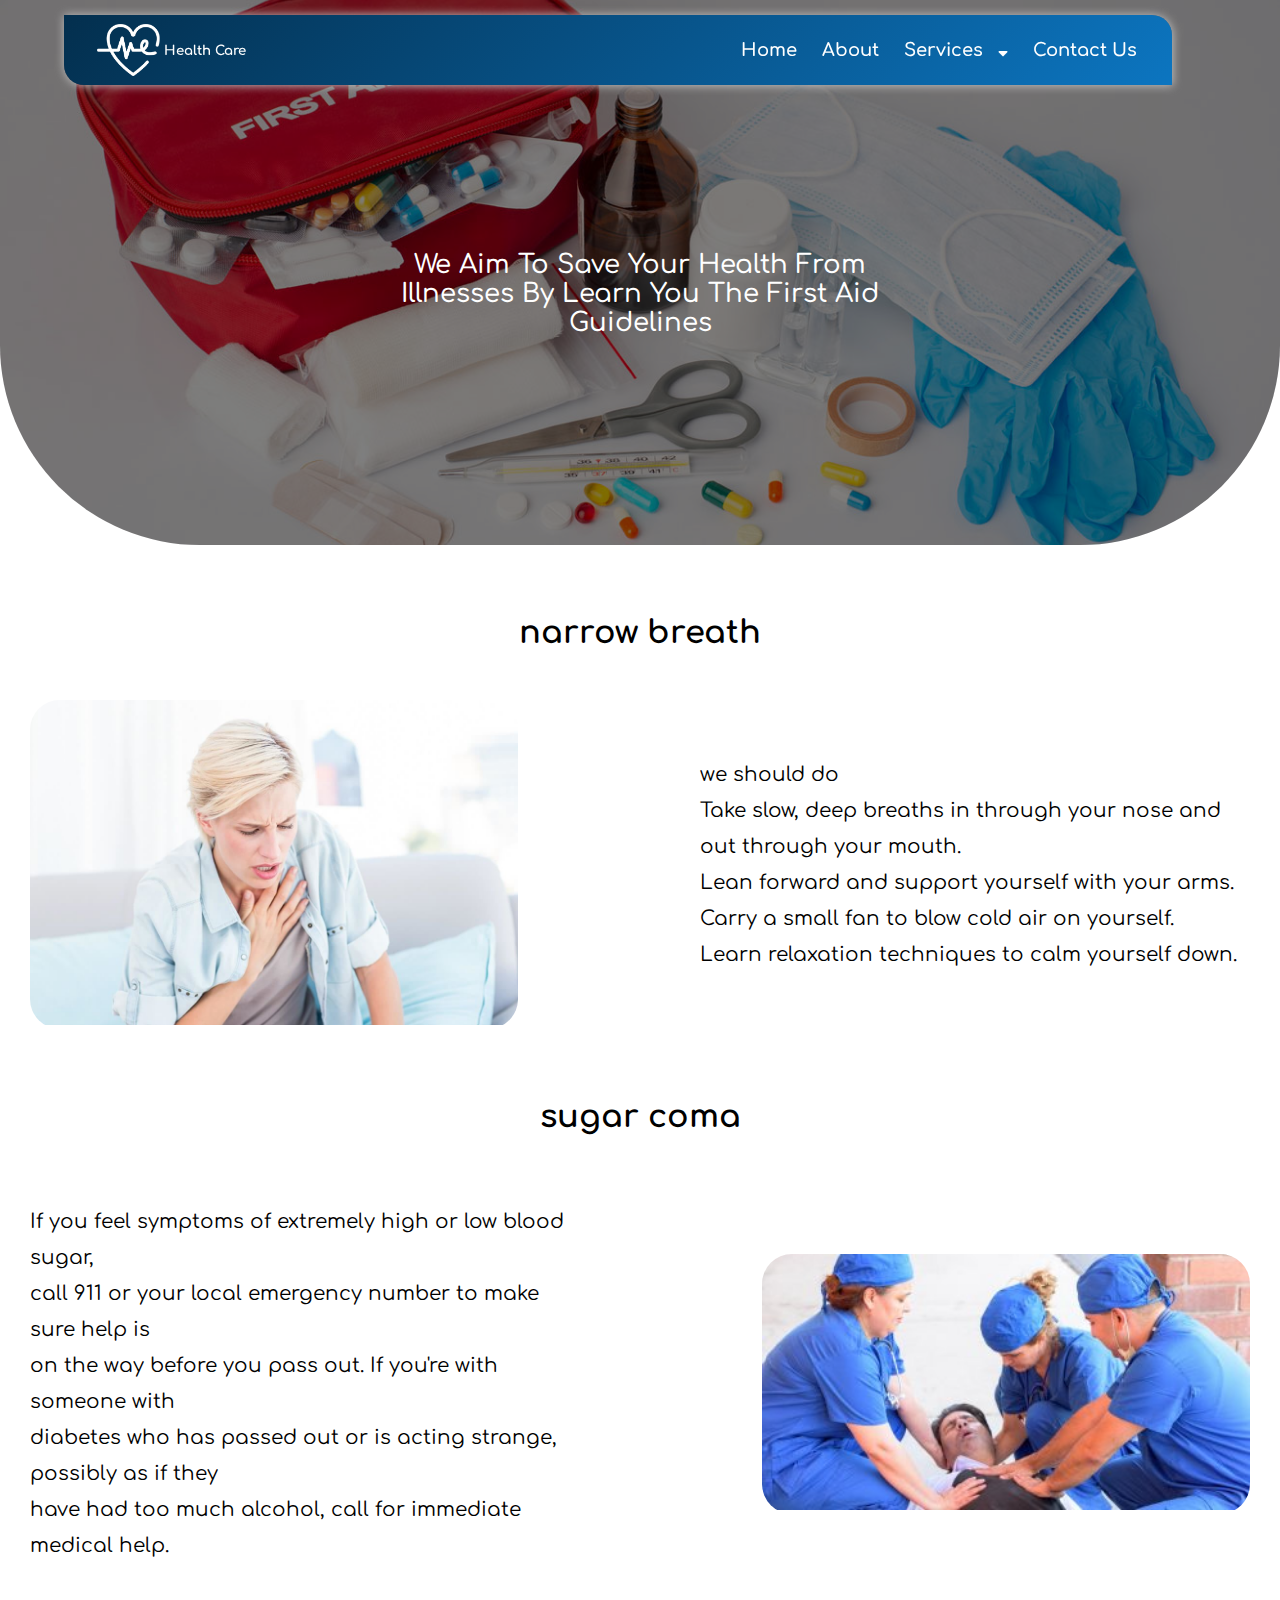
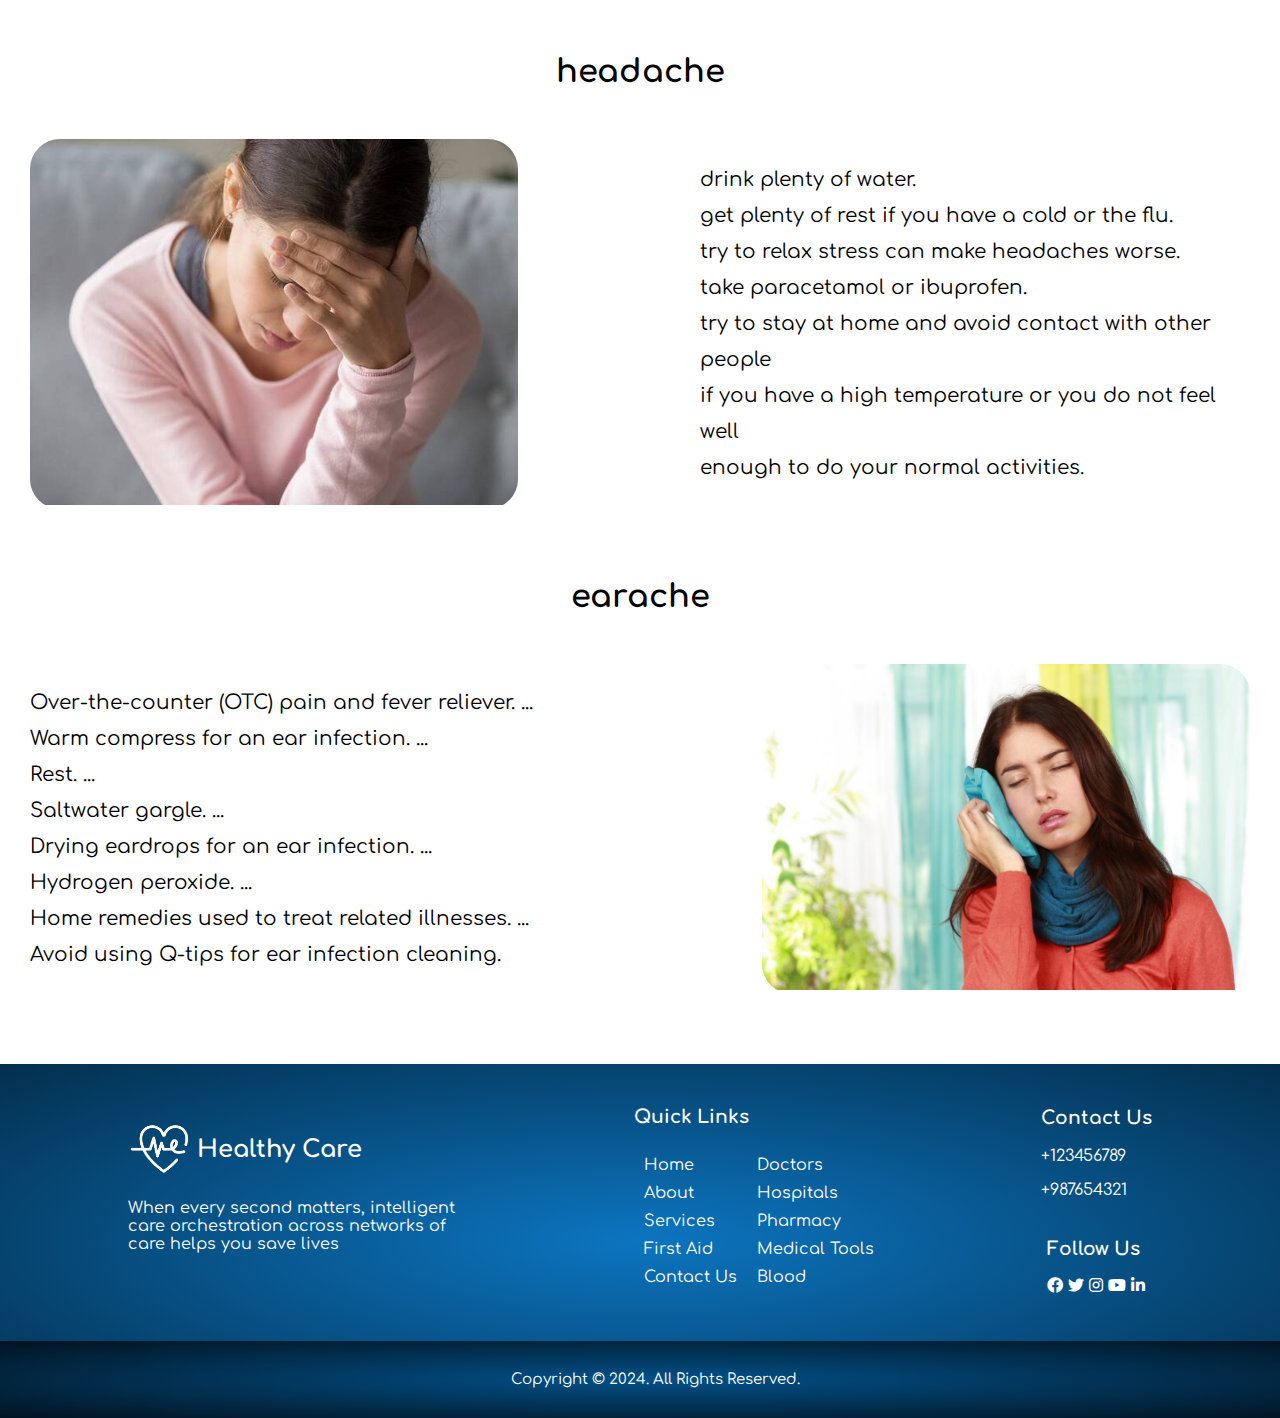
<file: pages/first-aid.html>
<!DOCTYPE html>
<html id="html" dir="ltr" lang="en">

<head>
    <meta charset="UTF-8">
    <meta name="viewport" content="width=device-width, initial-scale=1.0">
    <title>First Aid</title>
    <link rel="preconnect" href="https://fonts.googleapis.com">
    <link rel="preconnect" href="https://fonts.gstatic.com" crossorigin>
    <link href="https://fonts.googleapis.com/css2?family=Caprasimo&family=Comfortaa:wght@600;700&display=swap"
        rel="stylesheet">
    <link rel="stylesheet" href="../css/all.min.css">
    <link rel="stylesheet" href="../css/header.css">
    <link rel="stylesheet" href="../css/first-aid-style.css">
    <link rel="stylesheet" href="../css/footer.css">
</head>

<body>
    <!-- Start of Header & NavBar Section -->

    <div class="header">
        <div class="nav">
            <div class="logo">
                <img src="../img/WhatsApp_Image_2024-02-07_at_11.57.30_325224f0-removebg-preview.png">
                <h5>Health Care</h5>
            </div>
            <i id="bar_icon" class="fas fa-bars"></i>
            <div class="links">
                <a href="../index.html">Home</a>
                <a href="about.html">About</a>
                <!-- <a href="">More</a> -->
                <div class="serv-link">
                    <a href="#services">Services</a>
                    <i class="fas fa-sort-down"></i>
                
                    <ul class="drop-down">
                        <li><a href="first-aid.html">First Aid</a></li>
                        <li><a href="medical-tools.html">Medical Tools</a></li>
                        <li><a href="doctor.html">Doctor</a></li>
                        <li><a href="pharmacy.html">Pharmacy</a></li>
                        <li><a href="blood.html">Blood</a></li>
                        <li><a href="hospital.html">Hospital</a></li>
                    </ul>
                </div>
                <a href="contact.html">Contact Us</a>
            </div>
        </div>

        <div class="content">
            <div class="left">
                <p>We aim to save your health from illnesses by learn you the first aid Guidelines</p>
            </div>
        </div>
    </div>

    <!-- End of Header & NavBar Section -->


    <!-- Start of first section in home page Section -->
    <div class="health">
        <h1> narrow breath</h1>

        <div class="narrow_breath">
            <div class="img"><img src="../img/lhjjbkfhguyuccxfs.jpg" alt="" /></div>
            <p>
                we should do
                <br />
                Take slow, deep breaths in through your nose and out through your
                mouth.
                <br />
                Lean forward and support yourself with your arms.
                <br />
                Carry a small fan to blow cold air on yourself.
                <br />
                Learn relaxation techniques to calm yourself down.
            </p>
        </div>
        <h1>sugar coma</h1>
        <div class="diabetes">


            <p>
                If you feel symptoms of extremely high or low blood sugar, <br />call
                911 or your local emergency number to make sure help is <br />
                on the way before you pass out. If you're with someone with <br />
                diabetes who has passed out or is acting strange, possibly as if they
                <br />
                have had too much alcohol, call for immediate medical help.
            </p>
            <div class="img"> <img src="../img/201910280330363036.jpg" alt="" /></div>
        </div>
        <h1>headache</h1>
        <div class="headache">
            <div class="img"> <img src="../img/default-8ed9f6236df1f770ffa2119dde600942.jpg" alt="" /></div>

            <p>
                drink plenty of water. <br />

                get plenty of rest if you have a cold or the flu.
                <br />
                try to relax stress can make headaches worse.
                <br />

                take paracetamol or ibuprofen.
                <br />
                try to stay at home and avoid contact with other people
                <br />
                if you have a high temperature or you do not feel well
                <br />
                enough to do your normal activities.
            </p>
        </div>


        <h1>earache</h1>
        <div class="earache">

            <p>
                Over-the-counter (OTC) pain and fever reliever. ...
                <br />
                Warm compress for an ear infection. ...
                <br />
                Rest. ...
                <br />
                Saltwater gargle. ...
                <br />
                Drying eardrops for an ear infection. ...
                <br />
                Hydrogen peroxide. ...
                <br />
                Home remedies used to treat related illnesses. ...
                <br />
                Avoid using Q-tips for ear infection cleaning.
            </p>

            <div class="img"><img src="../img/woman-holding-ice-pack-to-ear.jpg" alt="" /></div>
        </div>



    </div>
    <footer>
        <nav>
            <div class="opp">
                <div class="logo">
                    <div>
                        <img src="../img/WhatsApp_Image_2024-02-07_at_11.57.30_325224f0-removebg-preview.png" alt="" />
                        <h2>Healthy Care</h2>
                    </div>
                    <p>When every second matters, intelligent care orchestration across networks of care helps you save
                        lives</p>
                </div>
                <div class="link-title">
                    <h3>Quick Links</h3>
                    <div class="links">
                        <div class="link">
                            <a href="../index.html">Home</a>
                            <a href="about.html">About</a><a href="">Services</a>
                            <a href="first-aid.html">First Aid</a>
                            <a href="contact.html">Contact Us</a>
                        </div>
                        <div class="link2">
                            <a href="doctor.html">Doctors</a>
                            <a href="hospital.html">Hospitals</a>
                            <a href="pharmacy.html">Pharmacy</a>
                            <a href="medical-tools.html">Medical Tools</a>
                            <a href="blood.html">Blood</a>
                        </div>
                    </div>
                </div>
                <div class="contact">
                    <div class="numbers">
                        <h3>Contact Us</h3>
                        <div class="number">
                            <p>+123456789</p>
                            <p>+987654321</p>
                        </div>
                    </div>
                    <div class="social">
                        <h3>Follow Us</h3>
                        <div class="media">
                            <i class="fab fa-facebook"></i>
                            <i class="fab fa-twitter"></i>
                            <i class="fab fa-instagram"></i>
                            <i class="fab fa-youtube"></i>
                            <i class="fab fa-linkedin-in"></i>
                        </div>
                    </div>
                </div>
            </div>
        </nav>
        <div class="copyrite">
            <p>Copyright © 2024. All Rights Reserved.</p>
        </div>
    </footer>




    <!-- End of first section in home page Section -->


    <script src="../js/main.js"></script>
</body>

</html>
</file>
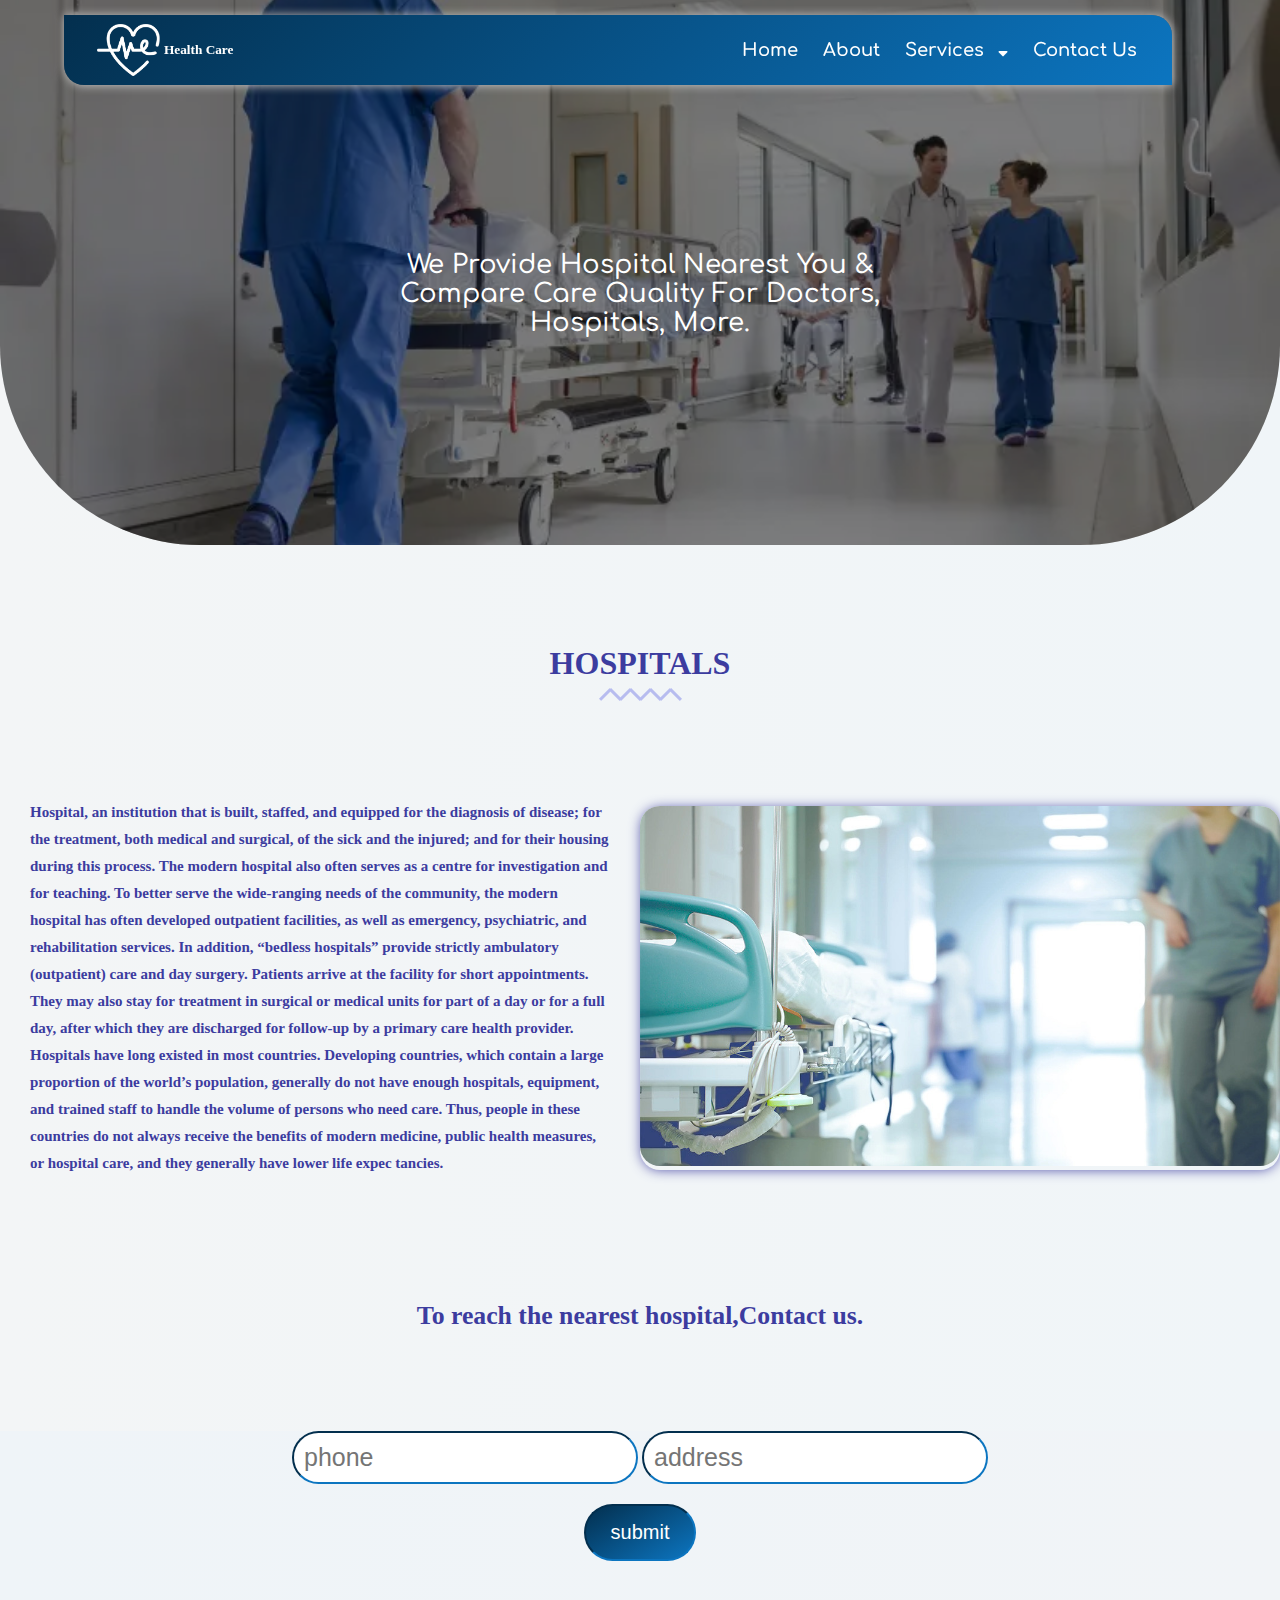
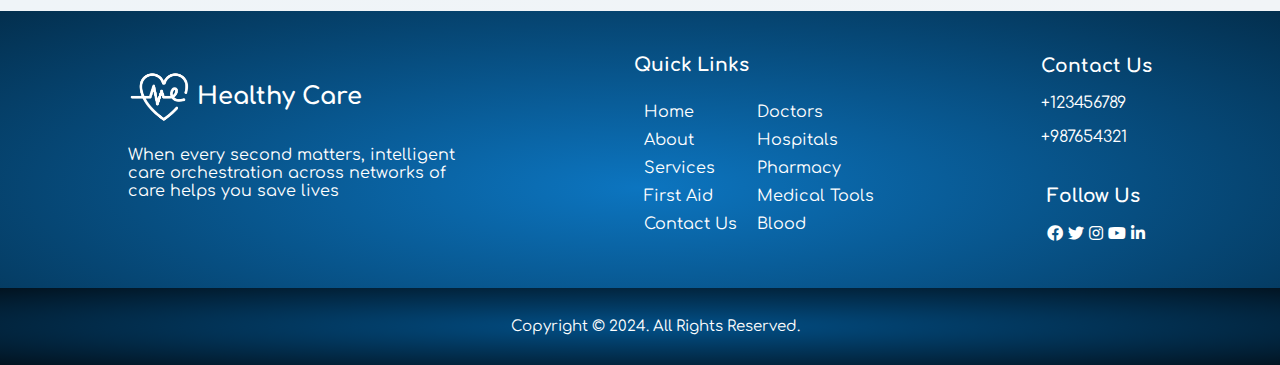
<file: pages/hospital.html>
<!DOCTYPE html>
<html id="html" dir="ltr" lang="en">

<head>
    <meta charset="UTF-8">
    <meta name="viewport" content="width=device-width, initial-scale=1.0">
    <title>Hospitals</title>
    <link rel="preconnect" href="https://fonts.googleapis.com">
    <link rel="preconnect" href="https://fonts.gstatic.com" crossorigin>
    <link href="https://fonts.googleapis.com/css2?family=Caprasimo&family=Comfortaa:wght@600;700&display=swap"
        rel="stylesheet">
    <link rel="stylesheet" href="../css/all.min.css">
    <link rel="stylesheet" href="../css/style.css">
    <!-- <link rel="stylesheet" href="css/servises.css"> -->
    <link rel="stylesheet" href="../css/header.css">
    <link rel="stylesheet" href="../css/hospitals.css">
    <link rel="stylesheet" href="../css/footer.css">
</head>

<body>
    <!-- Start of Header & NavBar Section -->

    <div class="header">
        <div class="nav">
            <div class="logo">
                <img src="../img/WhatsApp_Image_2024-02-07_at_11.57.30_325224f0-removebg-preview.png">
                <h5>Health Care</h5>
            </div>
            <i id="bar_icon" class="fas fa-bars"></i>
            <div class="links">
                <a href="../index.html">Home</a>
                <a href="about.html">About</a>
                <!-- <a href="">More</a> -->
                <div class="serv-link">
                    <a href="#services">Services</a>
                    <i class="fas fa-sort-down"></i>
                
                    <ul class="drop-down">
                        <li><a href="first-aid.html">First Aid</a></li>
                        <li><a href="medical-tools.html">Medical Tools</a></li>
                        <li><a href="doctor.html">Doctor</a></li>
                        <li><a href="pharmacy.html">Pharmacy</a></li>
                        <li><a href="blood.html">Blood</a></li>
                        <li><a href="hospital.html">Hospital</a></li>
                    </ul>
                </div>
                <a href="contact.html">Contact Us</a>
            </div>
        </div>
        
        <div class="content">
            <div class="left">
                <p>we provide hospital nearest you & compare care quality for doctors, hospitals, more.</p>
            </div>
        </div>
    </div>
<div class="div1">
    <h1 class="HOSPITALS">HOSPITALS</h1>
    <img src="../img/line.png" alt="">
</div>
<div class="hospitals-1">
    <div>
        <p class="paragraph-1">
            Hospital, an institution that is built, staffed, and equipped for the diagnosis of disease; for the
            treatment, both medical and surgical, of the sick and the injured; and for their housing during this
            process. The modern hospital also often serves as a centre for investigation and for teaching.
            To better serve the wide-ranging needs of the community, the modern hospital has often developed outpatient
            facilities, as well as
            emergency, psychiatric, and rehabilitation services. In addition, “bedless hospitals” provide strictly
            ambulatory (outpatient) care and day
            surgery. Patients arrive at the facility for short appointments. They may also stay for treatment in
            surgical or medical units for part of
            a day or for a full day, after which they are discharged for follow-up by a primary care health provider.
            Hospitals have long existed in most countries. Developing countries, which contain a large proportion of the
            world’s population, generally
            do not have enough hospitals, equipment, and trained staff to handle the volume of persons who need care.
            Thus, people in these countries
            do not always receive the benefits of modern medicine, public health measures, or hospital care, and they
            generally have lower life expec
            tancies.



        </p>
    </div>
    <div class="hospitals-img1"><img class="hosimg" src="../img/89b86e28bfd9482e0ae90ea6beb9a901.jpg" alt="">
    </div>
</div>
<div class="paragraph-2">
    <h3>To reach the nearest hospital,Contact us.</h3>
</div>
<div>
    <div class="sign-in">
        <div>
            <form class="form" action="">
                <div class="div1">
                    <input class="input-1" type="text" placeholder="phone" required>
                    <input class="input-2" type="text" placeholder="address" required>
                </div>


                <button class="button" type="submit" class="btn">submit</button>
            </form>
            <footer>
                <nav>
                    <div class="opp">
                        <div class="logo">
                            <div>
                                <img src="../img/WhatsApp_Image_2024-02-07_at_11.57.30_325224f0-removebg-preview.png" alt="" />
                                <h2>Healthy Care</h2>
                            </div>
                            <p>When every second matters, intelligent care orchestration across networks of care helps you save lives</p>
                        </div>
                        <div class="link-title">
                            <h3>Quick Links</h3>
                            <div class="links">
                                <div class="link">
                                    <a href="../index.html">Home</a>
                                    <a href="about.html">About</a><a href="">Services</a>
                                    <a href="first-aid.html">First Aid</a>
                                    <a href="contact.html">Contact Us</a>
                                </div>
                                <div class="link2">
                                    <a href="doctor.html">Doctors</a>
                                    <a href="hospital.html">Hospitals</a>
                                    <a href="pharmacy.html">Pharmacy</a>
                                    <a href="medical-tools.html">Medical Tools</a>
                                    <a href="blood.html">Blood</a>
                                </div>
                            </div>
                        </div>
                        <div class="contact">
                            <div class="numbers">
                                <h3>Contact Us</h3>
                                <div class="number">
                                    <p>+123456789</p>
                                    <p>+987654321</p>
                                </div>
                            </div>
                            <div class="social">
                                <h3>Follow Us</h3>
                                <div class="media">
                                    <i class="fab fa-facebook"></i>
                                    <i class="fab fa-twitter"></i>
                                    <i class="fab fa-instagram"></i>
                                    <i class="fab fa-youtube"></i>
                                    <i class="fab fa-linkedin-in"></i>
                                </div>
                            </div>
                        </div>
                    </div>
                </nav>
                <div class="copyrite">
                    <p>Copyright © 2024. All Rights Reserved.</p>
                </div>
            </footer>
            <script src="../js/main.js"></script>

    </body>

</html>
</file>
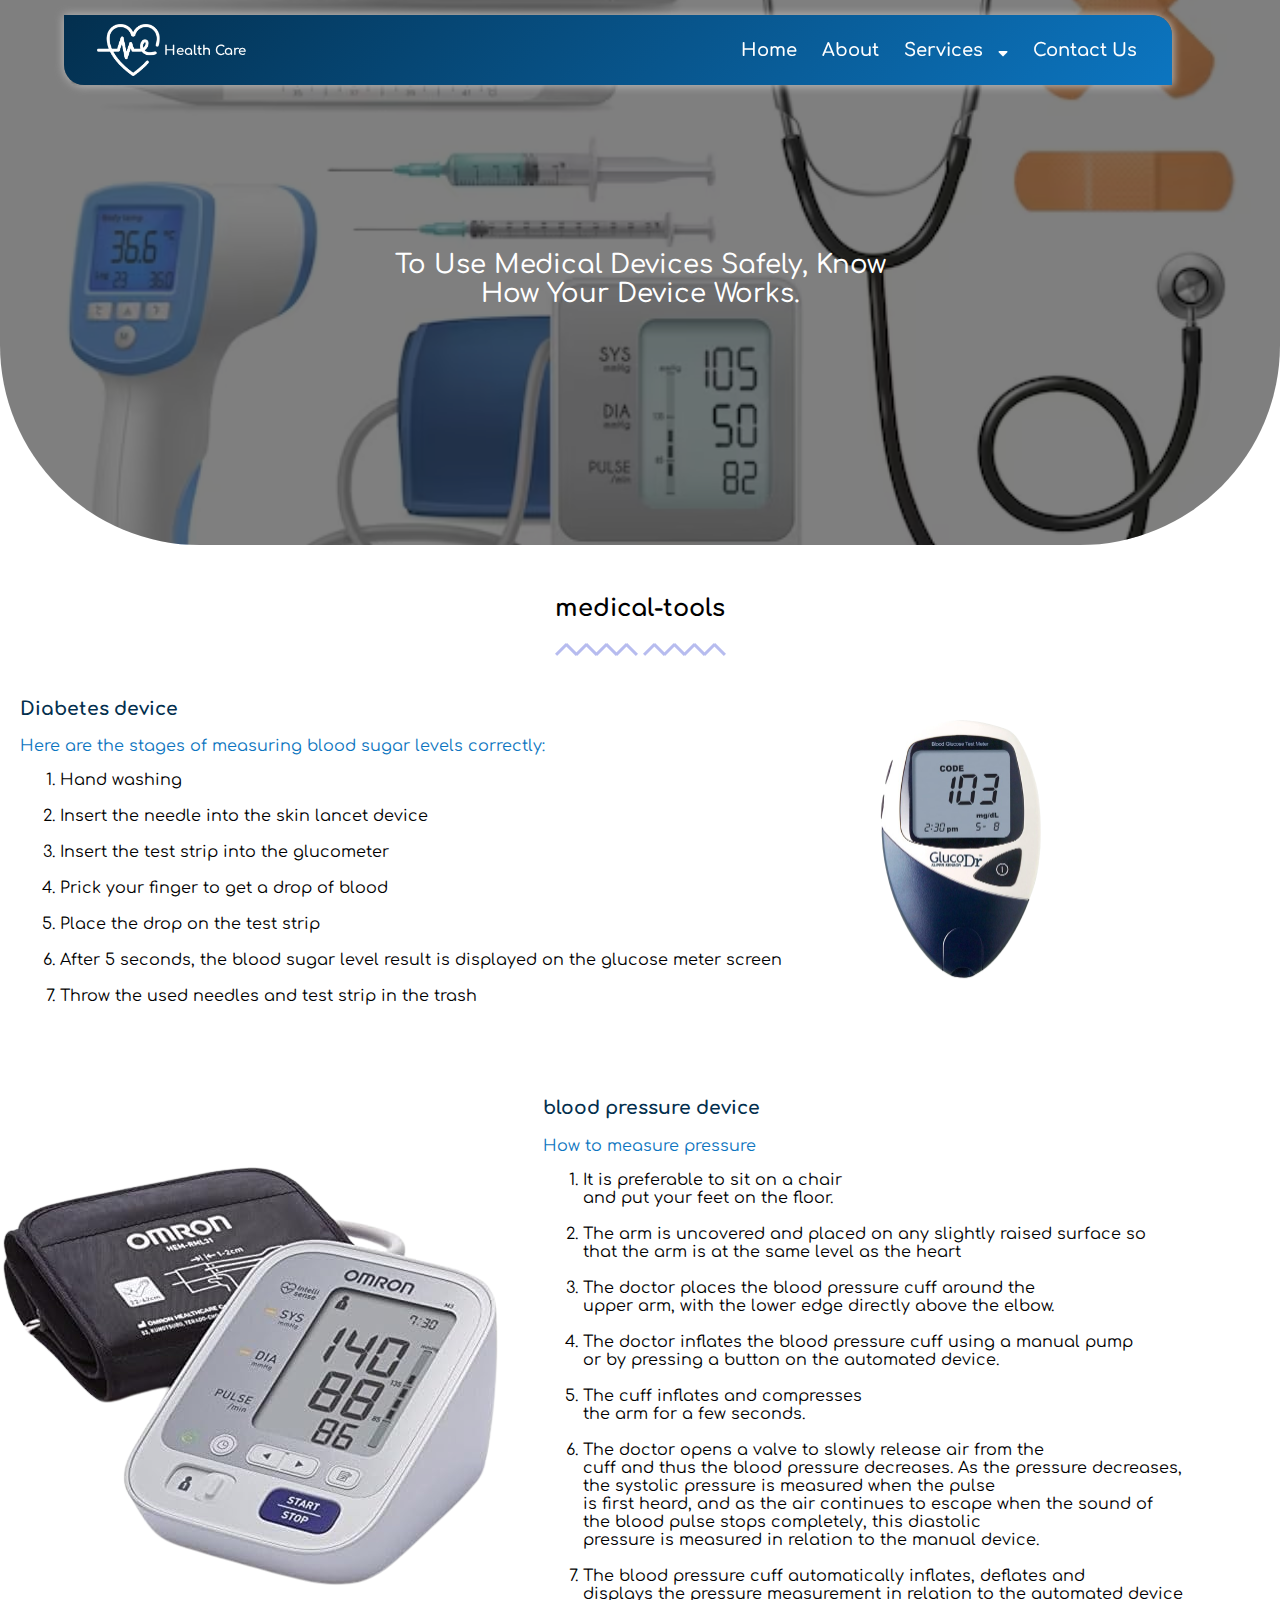
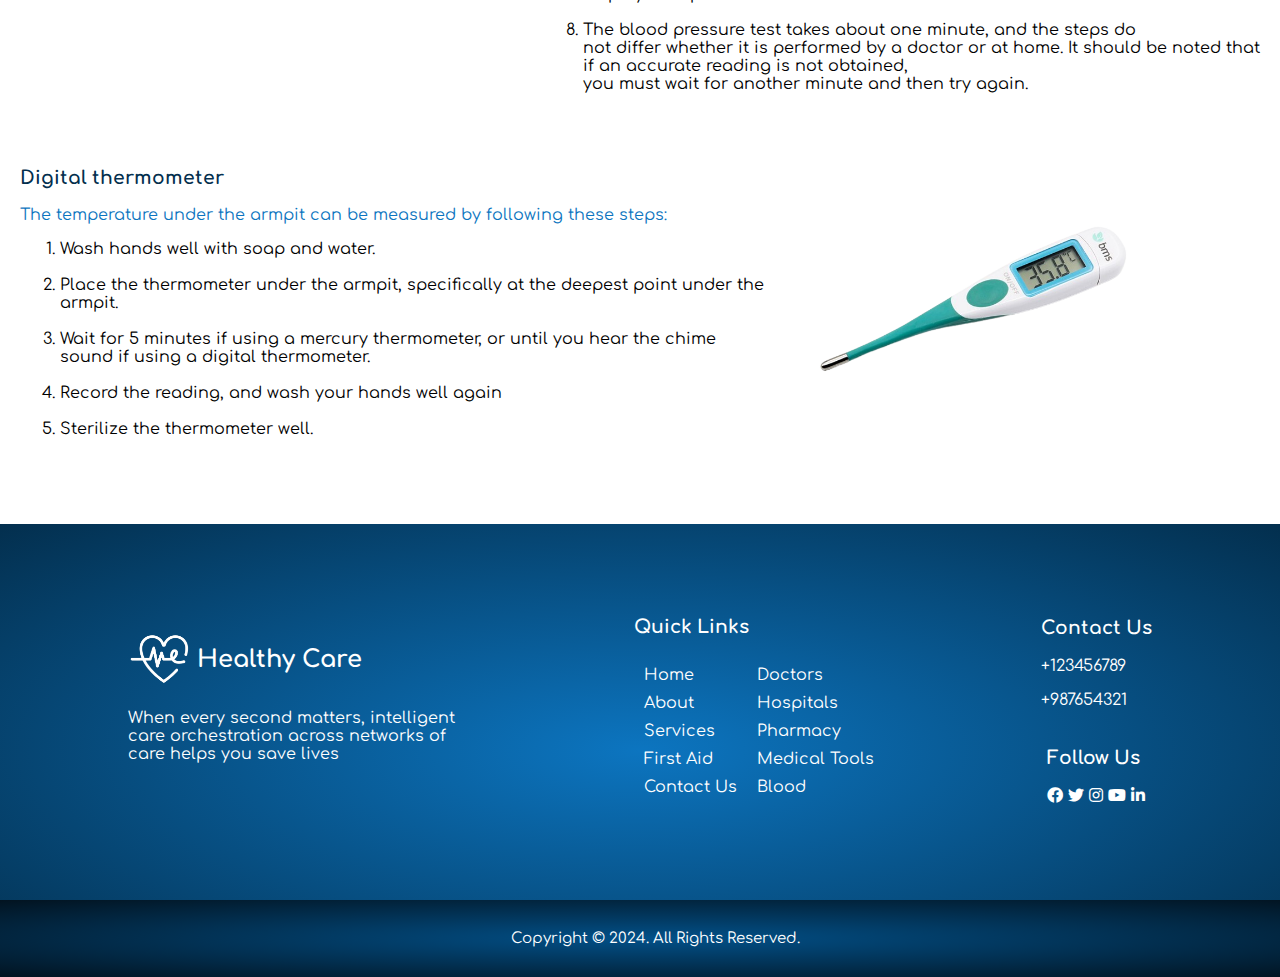
<file: pages/medical-tools.html>
<!DOCTYPE html>
<html lang="en">
<head>
    <meta charset="UTF-8">
    <meta name="viewport" content="width=device-width, initial-scale=1.0">
    <title>Medical Tools</title>
    <link rel="preconnect" href="https://fonts.googleapis.com">
    <link rel="preconnect" href="https://fonts.gstatic.com" crossorigin>
    <link href="https://fonts.googleapis.com/css2?family=Comfortaa:wght@300;400;500;600;700&display=swap" rel="stylesheet">
    <link rel="preconnect" href="https://fonts.googleapis.com">
    <link rel="preconnect" href="https://fonts.gstatic.com" crossorigin>
    <link href="https://fonts.googleapis.com/css2?family=Caprasimo&family=Comfortaa:wght@600;700&display=swap" rel="stylesheet">
    <link rel="stylesheet" href="../css/all.min.css">
    <link rel="stylesheet" href="../css/header.css">
    <link rel="stylesheet" href="../css/blood.css">
    <link rel="stylesheet" href="../css/medical-tools.css">
    <link rel="stylesheet" href="../css/footer.css">
</head>
<body>
    <div class="header">
        <div class="nav">
            <div class="logo">
                <img src="../img/WhatsApp_Image_2024-02-07_at_11.57.30_325224f0-removebg-preview.png">
                <h5>Health Care</h5>
            </div>
            <i id="bar_icon" class="fas fa-bars"></i>
            <div class="links">
                <a href="../index.html">Home</a>
                <a href="about.html">About</a>
                <!-- <a href="">More</a> -->
                <div class="serv-link">
                    <a href="#services">Services</a>
                    <i class="fas fa-sort-down"></i>
                
                    <ul class="drop-down">
                        <li><a href="first-aid.html">First Aid</a></li>
                        <li><a href="medical-tools.html">Medical Tools</a></li>
                        <li><a href="doctor.html">Doctor</a></li>
                        <li><a href="pharmacy.html">Pharmacy</a></li>
                        <li><a href="blood.html">Blood</a></li>
                        <li><a href="hospital.html">Hospital</a></li>
                    </ul>
                </div>
                <a href="contact.html">Contact Us</a>
            </div>
        </div>
        
        <div class="content">
            <div class="left">
                <p>To use medical devices safely, Know how your device works.</p>
            </div>
        </div>
    </div>
    <section class="medical-tools">
        <div class="title-medical">
            <h2>medical-tools</h2>
            <div class="img">
                <img src="../img/line.png" alt="">
                <img src="../img/line.png" alt="">
            </div>
        </div>
        <div class="div1-medical div1-img">
            <div class="div1">
                <h3>Diabetes device</h3>
                <p>Here are the stages of measuring blood sugar levels correctly:</p>
                <ol>
                    <li>Hand washing</li>
                    <br>
                    <li>Insert the needle into the skin lancet device</li>
                    <br>
                    <li>Insert the test strip into the glucometer</li>
                    <br>
                    <li>Prick your finger to get a drop of blood</li>
                    <br>
                    <li>Place the drop on the test strip</li>
                    <br>
                    <li>After 5 seconds, the blood sugar level result is displayed on the glucose meter screen</li>
                    <br>
                    <li>Throw the used needles and test strip in the trash</li>
                    <br>
                </ol>
            </div>
            <div class="div2">
                <img src="../img/61uxE9G1YwS-removebg-preview.png" alt="">
            </div>
        </div>
        <div class="div1-medical">
            <div class="div2">
                <img class="img" src="../img/41jtbhUaXXL._SL500_._AC_SL500_-removebg-preview.png" alt="">
            </div>
            <div class="div1">
                <h3>blood pressure device</h3>
                <p>How to measure pressure</p>
                <ol>
                    <li>It is preferable to sit on a chair <br> and put your feet on the floor.</li>
                    <br>
                    <li>The arm is uncovered and placed on any slightly raised surface so <br> that the arm is at the same level as the heart</li>
                    <br>
                    <li>The doctor places the blood pressure cuff around the <br> upper arm, with the lower edge directly above the elbow.</li>
                    <br>
                    <li>The doctor inflates the blood pressure cuff using a manual pump <br> or by pressing a button on the automated device.</li>
                    <br>
                    <li>The cuff inflates and compresses <br> the arm for a few seconds.</li>
                    <br>
                    <li>The doctor opens a valve to slowly release air from the <br> cuff and thus the blood pressure decreases. As the pressure decreases, <br> the systolic pressure is measured when the pulse <br> is first heard, and as the air continues to escape when the sound of <br> the blood pulse stops completely, this diastolic <br> pressure is measured in relation to the manual device.</li>
                    <br>
                    <li>The blood pressure cuff automatically inflates, deflates and <br> displays the pressure measurement in relation to the automated device</li>
                    <br>
                    <li>The blood pressure test takes about one minute, and the steps do <br> not differ whether it is performed by a doctor or at home. It should be noted that <br> if an accurate reading is not obtained, <br> you must wait for another minute and then try again.</li>
                </ol>
            </div>
        </div>
        <div class="div1-medical div1-img">
            <div class="div1">
                <h3>Digital thermometer</h3>
                <p>The temperature under the armpit can be measured by following these steps:</p>
                <ol>
                    <li>Wash hands well with soap and water.</li>
                    <br>
                    <li>Place the thermometer under the armpit, specifically at the deepest point under the armpit.</li>
                    <br>
                    <li>Wait for 5 minutes if using a mercury thermometer, or until you hear the chime sound if using a digital thermometer.</li>
                    <br>
                    <li>Record the reading, and wash your hands well again</li>
                    <br>
                    <li>Sterilize the thermometer well.</li>
                </ol>
            </div>
            <div class="div2">
                <img class="img1" src="../img/2023_Elektroniczny_termometr_lekarski-removebg-preview.png" alt="">
            </div>
        </div>
    </section>
    <footer>
        <nav>
            <div class="opp">
                <div class="logo">
                    <div>
                        <img src="../img/WhatsApp_Image_2024-02-07_at_11.57.30_325224f0-removebg-preview.png" alt="" />
                        <h2>Healthy Care</h2>
                    </div>
                    <p>When every second matters, intelligent care orchestration across networks of care helps you save lives</p>
                </div>
                <div class="link-title">
                    <h3>Quick Links</h3>
                    <div class="links">
                        <div class="link">
                            <a href="../index.html">Home</a>
                            <a href="about.html">About</a><a href="">Services</a>
                            <a href="first-aid.html">First Aid</a>
                            <a href="contact.html">Contact Us</a>
                        </div>
                        <div class="link2">
                            <a href="doctor.html">Doctors</a>
                            <a href="hospital.html">Hospitals</a>
                            <a href="pharmacy.html">Pharmacy</a>
                            <a href="medical-tools.html">Medical Tools</a>
                            <a href="blood.html">Blood</a>
                        </div>
                    </div>
                </div>
                <div class="contact">
                    <div class="numbers">
                        <h3>Contact Us</h3>
                        <div class="number">
                            <p>+123456789</p>
                            <p>+987654321</p>
                        </div>
                    </div>
                    <div class="social">
                        <h3>Follow Us</h3>
                        <div class="media">
                            <i class="fab fa-facebook"></i>
                            <i class="fab fa-twitter"></i>
                            <i class="fab fa-instagram"></i>
                            <i class="fab fa-youtube"></i>
                            <i class="fab fa-linkedin-in"></i>
                        </div>
                    </div>
                </div>
            </div>
        </nav>
        <div class="copyrite">
            <p>Copyright © 2024. All Rights Reserved.</p>
        </div>
    </footer>
    <script src="../js/main.js"></script>
</body>
</html>
</file>
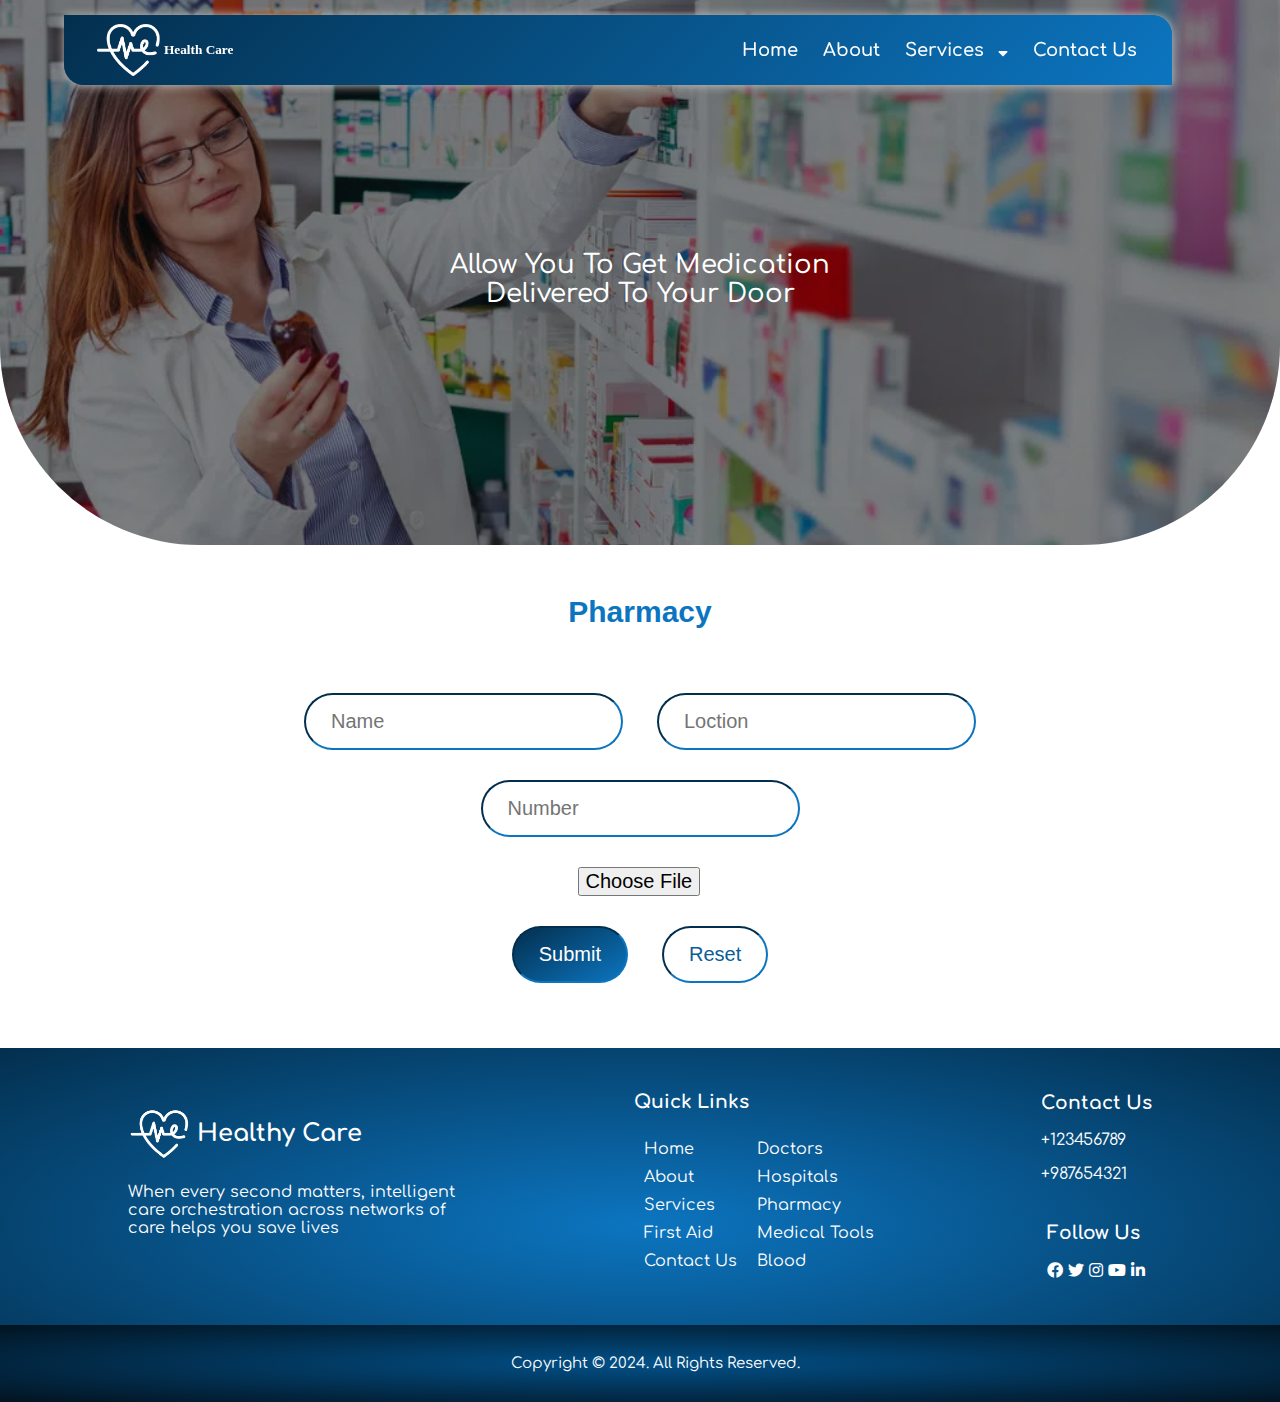
<file: pages/pharmacy.html>
<!DOCTYPE html>
<html id="html" dir="ltr" lang="en">
<head>
    <meta charset="UTF-8">
    <meta name="viewport" content="width=device-width, initial-scale=1.0">
    <title>Pharmacy</title>
    <link rel="preconnect" href="https://fonts.googleapis.com">
    <link rel="preconnect" href="https://fonts.gstatic.com" crossorigin>
    <link href="https://fonts.googleapis.com/css2?family=Caprasimo&family=Comfortaa:wght@600;700&display=swap" rel="stylesheet">
    <link rel="stylesheet" href="../css/all.min.css">
    <link rel="stylesheet" href="../css/header.css">
    <link rel="stylesheet" href="../css/footer.css">
    <link rel="stylesheet" href="../css/pharmcy.style.css">
</head>
<body>
    <!-- Start of Header & NavBar Section -->
  
    <div class="header">
        <div class="nav">
            <div class="logo">
                <img src="../img/WhatsApp_Image_2024-02-07_at_11.57.30_325224f0-removebg-preview.png">
                <h5>Health Care</h5>
            </div>
            <i id="bar_icon" class="fas fa-bars"></i>
            <div class="links">
                <a href="../index.html">Home</a>
                <a href="about.html">About</a>
                <!-- <a href="">More</a> -->
                <div class="serv-link">
                    <a href="#services">Services</a>
                    <i class="fas fa-sort-down"></i>
                
                    <ul class="drop-down">
                        <li><a href="first-aid.html">First Aid</a></li>
                        <li><a href="medical-tools.html">Medical Tools</a></li>
                        <li><a href="doctor.html">Doctor</a></li>
                        <li><a href="pharmacy.html">Pharmacy</a></li>
                        <li><a href="blood.html">Blood</a></li>
                        <li><a href="hospital.html">Hospital</a></li>
                    </ul>
                </div>
                <a href="contact.html">Contact Us</a>
            </div>
        </div>
        
        <div class="content">
            <div class="left">
                <p>allow you to get medication delivered to your door</p>
            </div>
        </div>
    </div>

    <!-- End of Header & NavBar Section -->

    <div class="div1">
        <div class="title1">
            <h2>Pharmacy</h2>
        </div>
        <form>
            <div class="text">
                <input type="text" placeholder="Name" required>
                <input type="text" placeholder="Loction" required>
            </div>
            <div class="number">
                <input type="text" placeholder="Number" required>
            </div>
            <div class="file1">
                <input type="file" class="file" placeholder="">
            </div>
            <div class="submit">
                <input type="submit" value="Submit" class="sub">
                <input type="reset" value="Reset" class="res">
            </div>
        </form>
    </div>
    <footer>
        <nav>
            <div class="opp">
                <div class="logo">
                    <div>
                        <img src="../img/WhatsApp_Image_2024-02-07_at_11.57.30_325224f0-removebg-preview.png" alt="" />
                        <h2>Healthy Care</h2>
                    </div>
                    <p>When every second matters, intelligent care orchestration across networks of care helps you save lives</p>
                </div>
                <div class="link-title">
                    <h3>Quick Links</h3>
                    <div class="links">
                        <div class="link">
                            <a href="../index.html">Home</a>
                            <a href="about.html">About</a><a href="">Services</a>
                            <a href="first-aid.html">First Aid</a>
                            <a href="contact.html">Contact Us</a>
                        </div>
                        <div class="link2">
                            <a href="doctor.html">Doctors</a>
                            <a href="hospital.html">Hospitals</a>
                            <a href="pharmacy.html">Pharmacy</a>
                            <a href="medical-tools.html">Medical Tools</a>
                            <a href="blood.html">Blood</a>
                        </div>
                    </div>
                </div>
                <div class="contact">
                    <div class="numbers">
                        <h3>Contact Us</h3>
                        <div class="number">
                            <p>+123456789</p>
                            <p>+987654321</p>
                        </div>
                    </div>
                    <div class="social">
                        <h3>Follow Us</h3>
                        <div class="media">
                            <i class="fab fa-facebook"></i>
                            <i class="fab fa-twitter"></i>
                            <i class="fab fa-instagram"></i>
                            <i class="fab fa-youtube"></i>
                            <i class="fab fa-linkedin-in"></i>
                        </div>
                    </div>
                </div>
            </div>
        </nav>
        <div class="copyrite">
            <p>Copyright © 2024. All Rights Reserved.</p>
        </div>
    </footer>

    <script src="../js/main.js"></script>

    
</body>
</html>
</file>
<file: css/style.css>
body{
    margin: 0px;
}

/* Start of the Header part */

.header{
    height: auto;
    background-image: radial-gradient(#0C75C0, #032F4E);
    border-bottom-left-radius: 200px;
    border-bottom-right-radius: 200px;
    position: relative;
    top: 0;
    padding-top: 200px !important;
    padding-bottom: 30px !important;
}

.header .nav{
    display: flex;
    justify-content: space-between;
    align-items: center;
    background-image: linear-gradient(-45deg,#0C75C0, #032F4E) !important;
    backdrop-filter: blur(18px);
    width: 85%;
    margin: auto;
    top: 15px;
    border-radius: 0 20px;
    color: #fff !important;
    padding: 10px;
    box-shadow: 0.5px 0.5px 10px 0.5px #bebebe;
    position: fixed;
    left: 5%;
    /* top: 22px; */
    z-index: 500;
    transition: all .5s ease-in-out;
}

.header .nav .links{
    display: flex;
    justify-content: center;
    /* text-align: center; */
}

.header .nav .logo img{
    width: 35% ;
    border-radius: 50%;
}

.header .nav .links a{
    font-size: 20px;
    color: #ebe0e0;
    font-weight: 600;
    font-family: 'Comfortaa', Arial !important;
    padding-right: 25px;
    display: inline-block;
    text-decoration: none;
}


.header .nav .links a:hover{
    color: #3f00b5;
}

.header .content{
    font-family: 'Comfortaa', Arial !important;
    display: flex;
    justify-content: space-around;
}

.header .content .left{
    text-align: center;
}

.header .content .left h1{
    font-size: 35px;
    font-weight: bold;
    color: #fff;
    padding: 20px 0;
    text-transform: capitalize;
    font-family: 'Comfortaa', Arial !important;
}

.header .content .left p{
    font-size: 23px;
    font-weight: 500;
    color: #ccc;
}

.header .content .left button{
    background: linear-gradient(-45deg, #3f00b5, #9f69fe,  #3f00b5);
    background-size: 800% 400%;
    padding: 1em 2em;
    display: inline-block;
    border: none;
    border-radius: 10px;
    font-size: 17px;
    font-weight: 700;
    color: white;
    transition: all .5s ease-in-out;
    /* animation: gradient 10s infinite cubic-bezier(.62, .28, .23, .99) both; */
    cursor: pointer !important;
    margin-top: 20px;
    margin-bottom: 50px;
}

.header .content .right{
    text-align: center;
}

.header .content .right img{
    width: 70%;
    border-radius: 35px;
}

/* .header_phone .nav .logo img{
    width: 30% !important;
}

.header_phone .nav .bar i{
    font-size: 30px;
}

.header_phone .links{
    background-color: #032F4E;
} */

.header .nav .bars i{
    font-size: 35px;
    color: #eee;
    cursor: pointer;
}

.header .second_nav{
    display: none;
}


.header .second_nav_links{
    width: 75%;
    position: fixed;
    left: 7%;
    z-index: 600;
    margin: auto;
    background-color: #ccc;
    margin-top: 10px;
    border-radius: 10px;
    padding: 5px 40px 30px 40px;
    background-image: linear-gradient(-45deg,#0C75C0, #032F4E) !important;
    box-shadow: 0.5px 0.5px 10px 0.5px #bebebe;
    display: none;
    text-align: center;
}

.header .second_nav_links a{
    display: block;
    font-size: 25px;
    border-bottom: 2px solid #bebebe;
    margin-top: 30px;
    padding-bottom: 20px;
    color: #ebe0e0;
    text-decoration: none;
}


@media(max-width:850px){
    .header{
        padding-top: 100px !important;
        border-bottom-left-radius: 60px;
        border-bottom-right-radius: 60px;
    }
    .header .nav .logo img{
        width: 40%;
        border-radius: 50%;
    }
    .header .nav{
        display: none;
    }
    .header .second_nav{
        display: flex;
    }
    

    .header .content{
        display: block;
    }
    .header .content .right img{
        width: 70%;
    }
    
    
}


@media(max-width:520px){
    .header .second_nav_links{
       left: 4%;
    } 
}

@media(max-width:375px){
    .header .second_nav_links{
       left: 1.5%;
    } 
}

@media(min-width:850px){
    .header .second_nav_links{
       display: none;
    } 
}

/* --------------------- End Of Header Part -------------------------- */



/* --------------------- Start Of Home Section1 Part -------------------------- */

.home_section1{
    padding-bottom: 140px;
}

.home_section1 .con .top{
    margin-top: 60px;
    text-align: center;
}

.home_section1 .con .top h2{
    font-family: 'Comfortaa', Arial !important;
    font-size: 40px;
    font-weight: 600;
    margin-bottom: 8px;
    color: #424866;
    letter-spacing: 4px;
}

.home_section1 .con .top img{
    display: inline-block;
    margin-top: 0px;
    margin-left: -6px;
}

.home_section1 .content{
    margin-top: 30px;
    display: flex;
    justify-content: space-around;
    height: 500px;
}

.home_section1 .content .right{
    width: 100%;
    margin-top: 70px;
}


.home_section1 .content .left{
    width: 100%;
    margin-left: 30px;
    border-radius: 20px;
    margin-top: 20px;
    background-image: url(../images/02.png);
    background-position: center;
    background-repeat: no-repeat;
    background-size: cover;
    cursor: pointer;
}
.home_section1 .content .left .over_left{
    width: 28%;
    height: 40%;
    display: flex;
    align-items: center;
    padding:40px 20px;
    text-align: left;
    border-radius: 20px 20px 0px 0px;
    background-image: linear-gradient(45deg,#0C75C0, #032F4E) !important;
    color: #ebe0e0;
    letter-spacing: 12px;
    font-weight: bold;
    font-family: 'Comfortaa', Arial !important;
    line-height: 45px;
    
}

.home_section1 .content .right .top , .home_section1 .content .right .bottom{
    height: 50%;
    display: flex;
}

.home_section1 .content .right .top .left{
    width: 100%;
    margin: -40px 0px 25px 20px;
    border-radius: 20px;
    background-image: url(../images/02.png);
    background-position: center;
    background-repeat: no-repeat;
    background-size: cover;
    cursor: pointer;
    display: flex;
    align-items: end;
    justify-content: center;
    
}

.home_section1 .content .right .top .right{
    width: 100%;
    margin: -40px 30px 25px;
    border-radius: 20px;
    background-image: url(../images/02.png);
    background-position: center;
    background-repeat: no-repeat;
    background-size: cover;
    cursor: pointer;
    display: flex;
    align-items: end;
    justify-content: center;
}

.home_section1 .content .right .bottom .left{
    width: 100%;
    margin: 0px 0px 0px 20px;
    border-radius: 20px;
    background-image: url(../images/02.png);
    background-position: center;
    background-repeat: no-repeat;
    background-size: cover;
    cursor: pointer;
    display: flex;
    align-items: end;
    justify-content: center;
}
.home_section1 .content .right .bottom .right{
    width: 100%;
    margin: 0px 30px;
    border-radius: 20px;
    background-image: url(../images/02.png);
    background-position: center;
    background-repeat: no-repeat;
    background-size: cover;
    cursor: pointer;
    display: flex;
    align-items: end;
    justify-content: center;
}

.home_section1 .content .right .top .left .over , .home_section1 .content .right .top .right .over , .home_section1 .content .right .bottom .left .over , .home_section1 .content .right .bottom .right .over{
    background-image: linear-gradient(45deg,#0C75C0, #032F4E) !important;
    width: 100%;
    text-align: center;
    color: #ebe0e0;
    letter-spacing: 3px;
    font-weight: bold;
    font-family: 'Comfortaa', Arial !important;
    border-radius: 20px 20px 0px 0px;
}


/* --------------------- End Of Home Section1 Part -------------------------- */
</file>
<file: css/header.css>
.header {
    height: auto;
    background-image: radial-gradient(#0C75C0, #032F4E);
    border-bottom-left-radius: 200px;
    border-bottom-right-radius: 200px;
    position: relative;
    top: 0;
    padding-top: 200px !important;
    padding-bottom: 30px !important;
}

.header .nav {
    display: flex;
    justify-content: space-between;
    align-items: center;
    background-image: linear-gradient(-45deg, #0C75C0, #032F4E) !important;
    backdrop-filter: blur(18px);
    width: 85%;
    margin: auto;
    top: 15px;
    border-radius: 0 20px;
    color: #fff !important;
    padding: 0 10px;
    box-shadow: 0.5px 0.5px 10px 0.5px #bebebe;
    position: fixed;
    left: 5%;
    /* top: 22px; */
    z-index: 500;
    transition: all .5s ease-in-out;
}

.header .nav .links {
    display: flex;
    justify-content: center;
    text-align: center;
    position: relative;

}

.header .nav .logo {
    display: flex;
    justify-content: start;
    align-items: center;
    width: 25%;
    margin-left: 20px;
}

.header .nav .logo img {
    width: 70px;
    border-radius: 50%;
}

.header .nav #bar_icon {
    display: none;
    font-size: 35px;
    margin-right: 25px;
    cursor: pointer;
}

.header .nav .links a {
    font-size: 18px;
    color: white;
    font-weight: 600;
    font-family: 'Comfortaa', Arial !important;
    padding: 25px 0;
    padding-right: 25px;
    height: 100%;
    position: relative;
    display: inline-block;
    text-decoration: none;
    transition: all .3s linear;
}

.header .nav .links .serv-link {
    position: relative;
    padding-right: 25px;
    
}

.header .nav .links .serv-link a {
    padding-right: 10px;
}

.header .nav .links .drop-down {
    list-style: none;
    position: absolute;
    top: 70px;
    left: -20px;
    background-image: linear-gradient(-90deg, #0C75C0, #032F4E) !important;
    text-align: left;
    margin: 0;
    padding: 0 20px;
    width: 170px;
    height: 0;
    overflow: hidden;
    transition: 0.3s;
}

.header .nav .links .serv-link a:hover~.fas.fa-sort-down {
    color: #ccc;
}

.header .nav .links .serv-link:hover .drop-down {
    height: 220px !important;
    padding: 20px;
    
}

.header .nav .links .drop-down li {
    margin-bottom: 20px;

}

.header .nav .links .drop-down a {
    padding: 0;
    transition: .5s;
}

.header .nav .links .drop-down a:hover {
    margin-left: 20px;
}

.header .nav .links a:hover {
    color: #ccc;
}

.header .content {
    font-family: 'Comfortaa', Arial !important;
    display: flex;
    justify-content: space-around;
}

.header .content .left {
    text-align: center;
}

.header .content .left h1 {
    font-size: 35px;
    font-weight: bold;
    color: #fff;
    padding: 20px 0;
    text-transform: capitalize;
    font-family: 'Comfortaa', Arial !important;
}

.header .content .left p {
    font-size: 23px;
    font-weight: 500;
    color: #ccc;
}

.header .content .left button {
    background-color: white;
    background-size: 800% 400%;
    padding: 1em 2em;
    display: inline-block;
    border: none;
    border-radius: 10px;
    font-size: 17px;
    font-weight: 700;
    color: #0C75C0;
    transition: all .5s ease-in-out;
    cursor: pointer !important;
    margin-top: 20px;
    margin-bottom: 50px;
}

.header .content .left button:hover {
    background-color: #022843;
    color: white;
}

.header .content .right {
    text-align: center;
}

.header .content .right img {
    width: 70%;
    border-radius: 35px;
}

.header .nav .bars i {
    font-size: 35px;
    color: #eee;
    cursor: pointer;
}

@media(max-width:850px) {
    .header {
        padding-top: 100px !important;
        border-bottom-left-radius: 60px;
        border-bottom-right-radius: 60px;
    }

    .header .nav .logo {
        width: 50%;
    }

    .header .nav #bar_icon {
        display: block;
    }
    .header .nav #bar_icon:hover+.links{
        display: flex;

    }
    .header .nav .links {
        flex-direction: column;
        justify-content: center;
        align-items: center;
        position: absolute;
        top: 80px;
        left: 0;
        background-image: linear-gradient(-90deg, #0C75C0, #032F4E) !important;
        text-align: left;
        margin: 0;
        padding: 20px;
        width: 93%;
        display: none;
        border-radius: 10px;
        transition: 0.3s;
        overflow-y: auto;
    }
    .header .serv-link i.fas.fa-sort-down{
        position: absolute;
        right: 30%;
        top: 20px;
    }
    .header .nav .links a,  .header .nav .links .serv-link{
        width: 80%;
        padding: 20px 10px;
        margin: 0;
        border-bottom: 2px solid #bebebe;
        text-align: center;
        font-size: 20px;
        position: relative;
    }
    .header .nav .links a:last-of-type{
        border-bottom: none;
    }
    .header .nav .links .serv-link{
        padding-left: 0;
        padding-right: 20px;
    }
    .header .nav .links .serv-link>a{
        padding: 20px 10px 0;
        padding-top: 0;
        width: 100%;
    }
    .header .nav .links .drop-down {
        position: relative;
        text-align: center;
        width: 100%;
        padding: 0 20px;
        top: 100%;
        background-image: none !important;
        overflow:hidden
    }
    .header .nav .links .drop-down a{
        border-bottom: none;
        padding-left: 10px;
    }
    .open{
        display: flex !important;
    }
    .header .content {
        display: block;
    }

    .header .content .right img {
        width: 70%;
        display: none;
    }

    .header .content .left button{
        margin-bottom: 110px;
    }
}
</file>
<file: css/about.style.css>
.header{
    height: 35vh;
    background-image: url("../img/header.jpg");
    background-position: center;
    background-size: cover;
    background-repeat: no-repeat;
    position: relative;
    top: 0;
    padding-top: 200px !important;
    padding-bottom: 30px !important;
    overflow: hidden;
}
.header::before{
    content: "";
    position: absolute;
    top: 0;
    left: 0;
    width: 100%;
    height: 100%;
    background-color: rgba(0, 0,0, 0.5);
}
.header .content{
    font-family: 'Comfortaa', Arial !important;
    display: flex;
    justify-content: center;
    align-items: end;
    position: relative;
    z-index: 0;
    transform: translateY(50px);
}

.header .content .left{
    text-align: center;
}

.header .content .left p{
    font-size: 26px;
    font-weight: 500;
    color: white;
    text-transform: capitalize;
    max-width: 500px;
    margin: auto;
}
.h2-sesion1{
text-align: center;
font-family: 'comfortaa';
}
.about_sesion2{
    display: flex;
    justify-content: space-around;
    margin-top: 70px;
}
.p-sesion2-div2{
  font-size: 20px;  
  font-family: 'comfortaa';
  text-align: center;
  line-height: 40px;
  width: 90%;
  margin:40px;
}

.h2-sesion1{
    margin-top: 70px;
}
.about-img{
    width: 25%;
    height: 250%;
}
.img-sesion2{
    border-radius: 25px;
    border: #fff 2px solid;
    
}

.about_sesion2 .right{
    width: 50%;
}

.about_sesion2 img {
    width: 120%;
}
body{
    margin: 0px;
}
/* about */
.about{
    display: flex;
    justify-content: space-around;
    margin-top: 70px;
}
.overlay{
    display: none;
}
.p_about{
    font-size: 20px;  
  font-family: 'comfortaa';
  text-align: center;
  line-height: 40px;
  width: 50%;
  margin:50px; 
}

.about_img{
    border-radius: 35px;
    border: #fff 2px solid;
    width: 30%;
    overflow: hidden;

}
.img_about{
    width: 100%;
    height: 100%;
}
.about-us{
    text-align: center;
   font-family: 'comfortaa';
   margin-top: 70px;
}
@media(max-width:850px){
    .about{
        text-align: center;
        background-image: url("../img/R.jpg");
        background-size: cover;
        background-position: center;
        background-repeat: no-repeat;
        position: relative;
    }
    .overlay{
        position: absolute;
        display: block;
        left: 0;
        top: 0;
        width: 100%;
        height: 100%;
        background-color: rgba(0,0,0,.6);
    }
    .about_sesion2{
        text-align: center;
        background-image: url("../img/OIP.jpg");
        background-size: cover;
        background-position: center;
        background-repeat: no-repeat;
        position: relative;
        }
        .about_sesion2 .right{
            width: 80%;
        }
    .p-sesion2-div2{
        text-align: center;
        z-index: 4;
        position: relative;
        color: white;
        margin-left: auto;
        margin-right: auto;
        width: 100%;
    }
    .p_about{
        text-align: center;
        z-index: 2;
        color: white;
        margin-left: auto;
        margin-right: auto;
        width: 80%;
    }
    .about_img{
        display: none;
    }
    .about-img{
        display: none; 
    }
    
}

@media(max-width:850px){
    .header{
        padding-top: 100px !important;
        border-bottom-left-radius: 60px;
        border-bottom-right-radius: 60px;
    }


    .header .content{
        display: block;
    }
    .header .content .left h1{
        margin-bottom: 0;
        font-size: 30px;
    }
    .header .content .left p{
        font-size: 18px;
    }
    
}
</file>
<file: css/footer.css>
footer {
    background-image: radial-gradient(#0C75C0, #032F4E);
    color: white;
    font-family: 'Comfortaa', Arial !important;
    overflow: hidden;
}

footer nav {

    padding: 25px 50px;
}

footer nav .opp {
    display: flex;
    justify-content: space-around;
    align-items: center;
}

footer nav .logo {
    display: flex;
    flex-direction: column;
    justify-content: center;
    align-items: start;
}

footer nav .logo div {
    display: flex;
    justify-content: start;
    align-items: center;
    gap: 5px;
}

footer nav .logo img {
    width: 64px;
}

footer nav .logo p {
    width: 350px;
}

footer nav .opp .link-title .links {
    display: flex;
    justify-content: space-between;
}

footer nav .opp .link-title .links a {
    display: block;
    font-size: 16px;
    margin: 10px;
    text-decoration: none;
    color: white;
}

footer nav .opp .link-title .links a:hover {
    color: #c4b9b9;
}

footer nav .opp .contact {
    display: flex;
    flex-direction: column;
    justify-content: center;
    align-items: center;
    gap: 5px;
}

footer nav .opp .numbers .number {
    width: 100%;
}

footer nav .socila .media i.fab {
    font-size: 30px;
    margin: 0 8px;
    cursor: pointer;
}

footer nav .socila-media .media .fab.fa-facebook:hover {
    color: #0d2d72;
}

footer nav .socila-media .media .fab.fa-twitter:hover,
footer nav .socila-media .media .fab.fa-linkedin-in:hover {
    color: #0fb2df;
}

footer nav .socila-media .media .fab.fa-instagram:hover {
    color: #b10f0f;
}

footer nav .socila-media .media .fab.fa-youtube:hover {
    color: #b10f0f;
}

footer .copyrite {
    margin-top: 20px;
    font-size: 15px;
    color: #ffffff;
    background-image: radial-gradient(#025088, #021320);
    width: 100%;
    text-align: center;
    padding: 15px;
}

@media(max-width: 850px) {
   

    footer nav .opp {
        flex-direction: column;
        justify-content: center;
        gap: 20px;
        text-align: center;
    }

    footer nav .logo {
        align-items: center;
    }

    footer nav .opp .link-title .links {
        display: block;
    }
    footer .contact{
        margin: 0;
    }
}
</file>
<file: css/blood.css>
body{
    font-family: 'Comfortaa', sans-serif;
    margin: 0;
    overflow-x: hidden;
}
.header{
    height: 35vh;
    background-image: url("../img/blood.jpg");
    background-position: center;
    background-size: cover;
    background-repeat: no-repeat;
    position: relative;
    top: 0;
    padding-top: 200px !important;
    padding-bottom: 30px !important;
    overflow: hidden;
}
.header::before{
    content: "";
    position: absolute;
    top: 0;
    left: 0;
    width: 100%;
    height: 100%;
    background-color: rgba(0, 0,0, 0.5);
}
.header .content{
    font-family: 'Comfortaa', Arial !important;
    display: flex;
    justify-content: center;
    align-items: end;
    position: relative;
    z-index: 0;
    transform: translateY(50px);
}

.header .content .left{
    text-align: center;
}

.header .content .left p{
    font-size: 26px;
    font-weight: 500;
    color: white;
    text-transform: capitalize;
    max-width: 500px;
    margin: auto;
}
.blood{
    margin-top: 50px;
    margin-bottom: 50px;
}

.title-blood, .contact .title-contact, .medical-tools .title-medical{
    text-align: center;
}
.title-blood h2, .contact .title-contact h2{
    font-size: 40px;
    margin-bottom: -5px;
    padding-bottom: 10px;
    color: #0c75c0;
}

.blood form{
    text-align: center;
    margin-top: 30px;
}
.contact{
    margin-top: 50px;
    margin-bottom: 50px;
}
.contact .form2 {
    margin-top: 30px;
}

.contact .form2 input, .contact .form2 textarea, .blood form input{
    margin: 15px;
    padding: 15px 25px;
    border-radius: 30px;
    font-size: 20px;
    border-top: 2px solid #032F4E;
    border-left: 2px solid #032F4E;
    border-bottom: 2px solid #0C75C0;
    border-right: 2px solid #0C75C0;
    outline: none;
}
.contact .form2 .submit-contact .SUbmit-contact-2, .blood .div3 .input{
    background-image: linear-gradient(150deg, #032F4E, #0C75C0);
    color: white;
}
.contact .form2 .submit-contact .SUbmit-contact-2:hover, .blood .div3 .input:hover{
    border-top: 2px solid #022843;
    border-left: 2px solid #022843;
    border-bottom: 2px solid #0b5d98;
    border-right: 2px solid #0b5d98;
    background-image: linear-gradient(150deg, #022843, #0b5d98);
    cursor: pointer;
}
.contact .form2 .submit-contact .reset-contact-2, .blood .div3 .reset{
    background: none;
    color: #0b5d98;
    cursor: pointer;
}
.contact .form2 .submit-contact .reset-contact-2:hover, .blood .div3 .reset:hover{
    color: white;
    background-image: linear-gradient(150deg, #032F4E, #0C75C0);
}
.medical-tools{
    margin-top: 50px;
    margin-bottom: 50px;
}
.medical-tools .div1-medical{
    display: flex;
    justify-content: space-between;
    align-items: center;
}
.medical-tools .div1-medical h3{
    color: #032F4E;
}
.medical-tools .div1-medical p{
    color: #0C75C0;
}
.medical-tools .div1-medical .div1{
    margin: 20px;
}
.medical-tools .div1-medical .div2 img{
    width: 50%;
}
.medical-tools .div1-medical .div2 .img{
    width: 100%;
}
.medical-tools .div1-medical .div2 .img1{
    width: 75%;
}

@media(max-width:850px){
    .contact .form2 .input-contact , .contact .form2, .contact .form2 .input-contact-1{
        font-size: 15px;
        display: block;
    }
    .contact .form2 input , .contact .form2 textarea{
        font-size: 14px;
    }

    .medical-tools .div1-medical{
        display: flex;
        flex-direction: column;
        justify-content: center;
        align-items: center;
        text-align: center;
    }
    .medical-tools .div1-img{
        flex-direction: column-reverse;
    }
    .medical-tools .div1-medical ol{
        list-style: none;
        padding: 0;
    }
    .blood .div1 input, .blood .div2 input, .blood .div3 input{
        font-size: 15px;
    }
}
@media(max-width:850px){
    .header{
        padding-top: 100px !important;
        border-bottom-left-radius: 60px;
        border-bottom-right-radius: 60px;
    }


    .header .content{
        display: block;
        transform: translateY(90px);
    }
    .header .content .left p{
        font-size: 20px;
        padding: 20px;
    }
    
}
</file>
<file: css/contact.css>
.header{
    height: 35vh;
    background-image: url("../img/contact.jpg");
    background-position: center;
    background-size: cover;
    background-repeat: no-repeat;
    position: relative;
    top: 0;
    padding-top: 200px !important;
    padding-bottom: 30px !important;
    overflow: hidden;
}
.header::before{
    content: "";
    position: absolute;
    top: 0;
    left: 0;
    width: 100%;
    height: 100%;
    background-color: rgba(0, 0,0, 0.5);
}
.header .content{
    font-family: 'Comfortaa', Arial !important;
    display: flex;
    justify-content: center;
    align-items: end;
    position: relative;
    z-index: 0;
    transform: translateY(50px);
}

.header .content .left{
    text-align: center;
}

.header .content .left p{
    font-size: 26px;
    font-weight: 500;
    color: white;
    text-transform: capitalize;
    max-width: 500px;
    margin: auto;
}
@media(max-width:850px){
    .header{
        padding-top: 100px !important;
        border-bottom-left-radius: 60px;
        border-bottom-right-radius: 60px;
    }


    .header .content{
        display: block;
        transform: translateY(90px);
    }
    .header .content .left p{
        font-size: 20px;
        padding: 20px;
    }
    
}
</file>
<file: css/doctor.style.css>
.header{
    height: 35vh;
    background-image: url("../img/doctor.webp");
    background-position: center;
    background-size: cover;
    background-repeat: no-repeat;
    position: relative;
    top: 0;
    padding-top: 200px !important;
    padding-bottom: 30px !important;
    overflow: hidden;
}
.header::before{
    content: "";
    position: absolute;
    top: 0;
    left: 0;
    width: 100%;
    height: 100%;
    background-color: rgba(0, 0,0, 0.5);
}
.header .content{
    font-family: 'Comfortaa', Arial !important;
    display: flex;
    justify-content: center;
    align-items: end;
    position: relative;
    z-index: 0;
    transform: translateY(50px);
}

.header .content .left{
    text-align: center;
}

.header .content .left p{
    font-size: 26px;
    font-weight: 500;
    color: white;
    text-transform: capitalize;
    max-width: 500px;
    margin: auto;
}
.doctors .h2_doctors{
    text-align: center;
    font-family: 'comfortaa' sans-serif;
    font-size: 40px;
    margin: 20px;
}
.div1 {
    margin: 50px 0;
    text-align: center;
}
.div1 img{
    width: 100px;
    height: 100px;
    border-radius: 50%;
    border: 1px solid #032F4E;
    overflow: hidden;

}
.overlay2{
    position: absolute;
    display: block;
    left: 0;
    top: 0;
    width: 100%;
    height: 100%;
    
}
.img1{
    width: 100%;
}
.img_for_doctors{
    justify-content: space-between;
    display: flex;
}

body{
    margin: 0px;
}
.b_doctor{
    border-radius: 10px;
    width: auto;
   padding: 10px;
    background-color:#032F4E;
    color: white;
    font-size: 16px;
    transition: 0.4s;
    cursor: pointer;
}
.b_doctor:hover{
  background-color: white ;
  color: #032F4E;

}
.chat{
    width: 400px;
    height: 0;
    position: fixed;
    right: 0;
    bottom: 0;
    display: flex;
    background-color: rgb(247, 247, 247);
    flex-direction: column;
    justify-content: start;
    align-items: center;
    transition: 0.5s;
}
.chat.open{
    height: 550px;
}
.chat .header2{
    width: 100%;
    height: 100px;
    background-image: linear-gradient(#0C75C0, #032F4E);
    color: white;
    display: flex;
    justify-content: start;
    align-items: center;
    position: relative;
}
.header2 img{
    border-radius: 50%;
    width: 80px;
    height: 80px;
    margin-left: 20px;
}
.header2 h3{
    margin-left: 80px;

}
.header2 i{
    position: absolute;
    top: 15px;
    right: 15px;
    cursor: pointer;
}
.chat .message-area{
    width: 100%;
    height: 70%;
    padding: 20px;
    overflow-y: auto;
    display: flex;
    flex-direction: column;
    justify-content: center;

}
.chat .message-area .message-right{
    padding: 10px;
    background-color: #c7e6fc;
    text-align: left;
    margin-right: 20px;
    width: fit-content;
    border-radius: 10px 0 10px 10px;
    align-self: flex-end;
}
.chat .message-area .message-left{
    padding: 10px;
    background-color: #eef3f6;
    /* border: 1px solid #cfcfd0; */
    text-align: left;
    margin-left: 20px;
    width: fit-content;
    border-radius: 0 10px 10px 10px;
    align-self: flex-start;
}
.chat .chat-foot{
    width: 100%;
    height: 2%;

}
.chat-foot form{
    width: 100%;
    height: 100%;
    display: flex;
    justify-content: space-between;
    align-items: center;
    position: relative;
}
.chat-foot form textarea{
    width: 120%;
    height: 100%;
    padding: 20px;
    overflow: hidden;
    border: none;
    outline: none;
    resize: none;
}
.chat-foot i{
    position: absolute;
    top: calc(50% - 8);
    right: 20px;
    cursor: pointer;
}

@media(max-width:850px){
    .img_for_doctors{
        display: block;
        font-size: 10px;
    }
    
    
}

@media(max-width:850px){
    .header{
        padding-top: 100px !important;
        border-bottom-left-radius: 60px;
        border-bottom-right-radius: 60px;
    }


    .header .content{
        display: block;
        transform: translateY(90px);
    }
    .header .content .left p{
        font-size: 20px;
        padding: 20px;
    }
    
}
</file>
<file: css/first-aid-style.css>
body{
    margin: 0px;
    font-family: 'Comfortaa', Arial !important;
}

/* Start of the Header part */
ol{
    list-style: none;
}
.header{
    height: 35vh;
    background-image: url("../img/first-aid-main.jpg");
    background-position: center;
    background-size: cover;
    background-repeat: no-repeat;
    border-bottom-left-radius: 200px;
    border-bottom-right-radius: 200px;
    position: relative;
    top: 0;
    padding-top: 200px !important;
    padding-bottom: 30px !important;
    overflow: hidden;
}
.header::before{
    content: "";
    position: absolute;
    top: 0;
    left: 0;
    width: 100%;
    height: 100%;
    background-color: rgba(0, 0,0, 0.5);
}
.header .content{
    font-family: 'Comfortaa', Arial !important;
    display: flex;
    justify-content: center;
    align-items: end;
    position: relative;
    z-index: 0;
    transform: translateY(50px);
}

.header .content .left{
    text-align: center;
}

.header .content .left p{
    font-size: 26px;
    font-weight: 500;
    color: white;
    text-transform: capitalize;
    max-width: 500px;
    margin: auto;
}
@media(max-width:850px){
    .header{
        padding-top: 100px !important;
        border-bottom-left-radius: 60px;
        border-bottom-right-radius: 60px;
    }


    .header .content{
        display: block;
        transform: translateY(90px);
    }
    .header .content .left p{
        font-size: 20px;
        padding: 20px;
    }
    
}


/* --------------------- End Of Header Part -------------------------- */
.health p{
    max-width: 550px;
}

.headache{
    display: flex;
    margin-bottom: 70px;
    padding: 0 30px;
    justify-content: space-between;
    align-items: center;
}



.headache p{
    font-size: 20px;
    line-height: 1.8;
}
h1{
    text-align: center;
    margin-bottom: 50px;
}

.diabetes{
    margin-bottom: 70px;
    display: flex;
    justify-content: space-between;
    padding: 0 30px;
    align-items: center;
}

.diabetes p{
    font-size: 20px
    ;line-height: 1.8;
}
.narrow_breath{
    display: flex;
    justify-content: space-between;
    margin-bottom: 70px;
    padding: 0 30px;
    align-items: center;
}

.narrow_breath p{
    font-size: 20px;
    line-height: 1.8;
}
.earache{
    display: flex;
    margin-bottom: 70px;
    justify-content: space-between;
    padding: 0 30px;
    align-items: center;
}
.img{
    width: 40%;
    height: auto;
    overflow: hidden;
    border-radius: 30px;
}
.img img{
    width: 100%;
    height: 100%;
}
.earache p{
    font-size: 20px;
    line-height: 1.8;
}
.health {
    margin-top: 70px;
}
@media(max-width:850px){
    .health>div{
        flex-direction: column;
    }
    .health .diabetes, .health .earache{
        flex-direction: column-reverse;
    }
    .health p{
        text-align: center;
        font-size: 16px;
    }
}
@media(max-width: 850px){
    footer nav .opp{
        flex-direction: column;
        text-align: center;
    }
    footer nav .logo{
        align-items: center;
    }
    footer nav .opp .link-title .links{
        display: block;
    }
}
</file>
<file: css/hospitals.css>
body{
    background-image: linear-gradient( 90DEG ,#f3f5f6,#f0f5f8 );
}
.header{
    height: 35vh;
    background-image: url("../img/hospital.webp");
    background-position: center;
    background-size: cover;
    background-repeat: no-repeat;
    position: relative;
    top: 0;
    padding-top: 200px !important;
    padding-bottom: 30px !important;
    overflow: hidden;
}
.header::before{
    content: "";
    position: absolute;
    top: 0;
    left: 0;
    width: 100%;
    height: 100%;
    background-color: rgba(0, 0,0, 0.5);
}
.header .content{
    font-family: 'Comfortaa', Arial !important;
    display: flex;
    justify-content: center;
    align-items: end;
    position: relative;
    z-index: 0;
    transform: translateY(50px);
}

.header .content .left{
    text-align: center;
}

.header .content .left p{
    font-size: 26px;
    font-weight: 500;
    color: white;
    text-transform: capitalize;
    max-width: 500px;
    margin: auto;
}
.div1{
  text-align: center;
  margin-top: 100px;
color: rgb(60, 60, 159);
}

.input-box{
    font-size: 20px;
    color: white;
}
.h2{
    color: rgb(255, 255, 255);
    text-align: center;
    margin-top: 90px;
} 
.hospitals-1{
    display: flex;
    justify-content: center;
    align-items: center;
    margin-top: 50px
    
}
.hospitals-1>div{
    width: 50%;
    height: 100%;
}
.hospitals-img1{
    width:50%;
    border-radius: 20px;
    height: auto !important;
    box-shadow : 0 1px 13px -2px rgb(60, 60, 159) ;
}
.hosimg{
    width: 100%;
    height: 100%;
    border-radius: 20px;
 
}
.paragraph-1{
    font-size: 15px;
    text-align: start;
    line-height: 1.8;
    padding: 29px 30px;
    color: rgb(60, 60, 159);
    font-weight: bold;
    height: 100%;
}
.paragraph-2{
    text-align: center;
    color:  rgb(60, 60, 159);
    margin-top: 80px;
    font-size: 22px;
}
.sign-in{
    background-image: linear-gradient( 90DEG ,#eff4f8,#f1f4f7 );
    width: 100%;
height: auto;

}
.sign-in form{
    width: 100%;
    margin: auto;
    margin-bottom: 50px;
    text-align: center;
    margin-top: 100px;
}

.button{
    border-radius: 30px;
    font-size: 20px;
    margin-top: 20px;
    padding: 15px 25px;
    background-image: linear-gradient( 150deg, #032f4e, #0c75c0);
    color: white;
    border-top: 2px solid #032f4e;
    border-left: 2px solid #032f4e;
    border-bottom: 2px solid #0c75c0;
    border-right: 2px solid #0c75c0;
    cursor: pointer;

}
.button:hover{
    border-top: 2px solid #022843;
    border-left: 2px solid #022843;
    border-bottom: 2px solid #0b5d98;
    border-right: 2px solid #0b5d98;
    background-image: linear-gradient(150deg, #022843, #0b5d98);
    cursor: pointer;
}
.div1 h1{
    margin-bottom:5px;
}
.login{
    text-align: center;
    margin-top: 80px;
    font-size: 25px;

}
.login h3{
    margin-bottom: 7px !important;
}
.form .div1 input{
    font-size: 25px;
    padding: 10px;
    border-radius: 40px;
    border-top: 2px solid #032f4e;
    border-left: 2px solid #032f4e;
    border-bottom: 2px solid #0c75c0;
    border-right: 2px solid #0c75c0;
    outline: none;
}
@media(max-width: 850px){
    .hospitals-1{
        flex-direction: column-reverse;}
        .paragraph-1{
      padding-left: 0;
      width: 100%;
      font-size: 15px;
      text-align: center;
        }
        .hospitals-img1{
            width: 100%;
        }
        .form .div1 input{
         margin-top: 15PX;
          
        }

}
@media(max-width:850px){
    .header{
        padding-top: 100px !important;
        border-bottom-left-radius: 60px;
        border-bottom-right-radius: 60px;
    }


    .header .content{
        display: block;
        transform: translateY(90px);
    }
    .header .content .left p{
        font-size: 20px;
        padding: 20px;
    }
    
}
</file>
<file: css/medical-tools.css>
.header{
    height: 35vh;
    background-image: url("../img/medical-tools.avif");
    background-position: center;
    background-size: cover;
    background-repeat: no-repeat;
    position: relative;
    top: 0;
    padding-top: 200px !important;
    padding-bottom: 30px !important;
    overflow: hidden;
}
.header::before{
    content: "";
    position: absolute;
    top: 0;
    left: 0;
    width: 100%;
    height: 100%;
    background-color: rgba(0, 0,0, 0.5);
}
.header .content{
    font-family: 'Comfortaa', Arial !important;
    display: flex;
    justify-content: center;
    align-items: end;
    position: relative;
    z-index: 0;
    transform: translateY(50px);
}

.header .content .left{
    text-align: center;
}

.header .content .left p{
    font-size: 26px;
    font-weight: 500;
    color: white;
    text-transform: capitalize;
    max-width: 500px;
    margin: auto;
}
@media(max-width:850px){
    .header{
        padding-top: 100px !important;
        border-bottom-left-radius: 60px;
        border-bottom-right-radius: 60px;
    }


    .header .content{
        display: block;
        transform: translateY(90px);
    }
    .header .content .left p{
        font-size: 20px;
        padding: 20px;
    }
    
}
</file>
<file: css/pharmcy.style.css>
body{
    margin: 0px;
}

/* Start of the Header part */
.header{
    height: 35vh;
    background-image: url("../img/pharmacy.webp");
    background-position: center;
    background-size: cover;
    background-repeat: no-repeat;
    position: relative;
    top: 0;
    padding-top: 200px !important;
    padding-bottom: 30px !important;
    overflow: hidden;
}
.header::before{
    content: "";
    position: absolute;
    top: 0;
    left: 0;
    width: 100%;
    height: 100%;
    background-color: rgba(0, 0,0, 0.5);
}
.header .content{
    font-family: 'Comfortaa', Arial !important;
    display: flex;
    justify-content: center;
    align-items: end;
    position: relative;
    z-index: 0;
    transform: translateY(50px);
}

.header .content .left{
    text-align: center;
}

.header .content .left p{
    font-size: 26px;
    font-weight: 500;
    color: white;
    text-transform: capitalize;
    max-width: 500px;
    margin: auto;
}

.title1{
    text-align: center;
    font-family: 'comfartaa', sans-serif;
    color: #0C75C0;
    margin: 50px 0;
}
.title1 h2{
    font-size: 30px;
    margin-bottom: -1px;
}
.title1 .img{
    display: flex;
    justify-content: center;
}
.div1 form{
    text-align: center;
    margin-top: 20px;
    margin-bottom: 50px;
}
.div1 form .text input, .div1 form .number input, .div1 form .submit input{
    padding: 15px 25px;
    border-radius: 30px;
    font-size: 20px;
    border-top: 2px solid #032F4E;
    border-left: 2px solid #032F4E;
    border-bottom: 2px solid #0C75C0;
    border-right: 2px solid #0C75C0;
    margin: 15px;
}
.div1 form .file{
    font-size: 20px;
    text-align: center;
    width: 125px;
}
.div1 form .submit .sub{
    background-image: linear-gradient(150deg, #032F4E, #0C75C0);
    color: white;
}
.div1 form .submit .sub:hover{
    background-image: linear-gradient(150deg, #022843, #0b5d98);
    cursor: pointer;
    border-top: 2px solid #022843;
    border-left: 2px solid #022843;
    border-bottom: 2px solid #0b5d98;
    border-right: 2px solid #0b5d98;
}
.div1 form .submit .res{
    background: none;
    color: #0b5d98;
    cursor: pointer;
}
.div1 form .submit .res:hover{
    color: white;
    background-image: linear-gradient(150deg, #032F4E, #0C75C0);
}
.div1 form .file1{
    margin: 15px;
}

@media(max-width:850px){

    .div1 form .text input, .div1 form .number input, .div1 form .submit input{
        font-size: 14px;
    }
}
@media(max-width:850px){
    .header{
        padding-top: 100px !important;
        border-bottom-left-radius: 60px;
        border-bottom-right-radius: 60px;
    }


    .header .content{
        display: block;
        transform: translateY(90px);
    }
    .header .content .left p{
        font-size: 20px;
        padding: 20px;
    }
    
}
</file>
